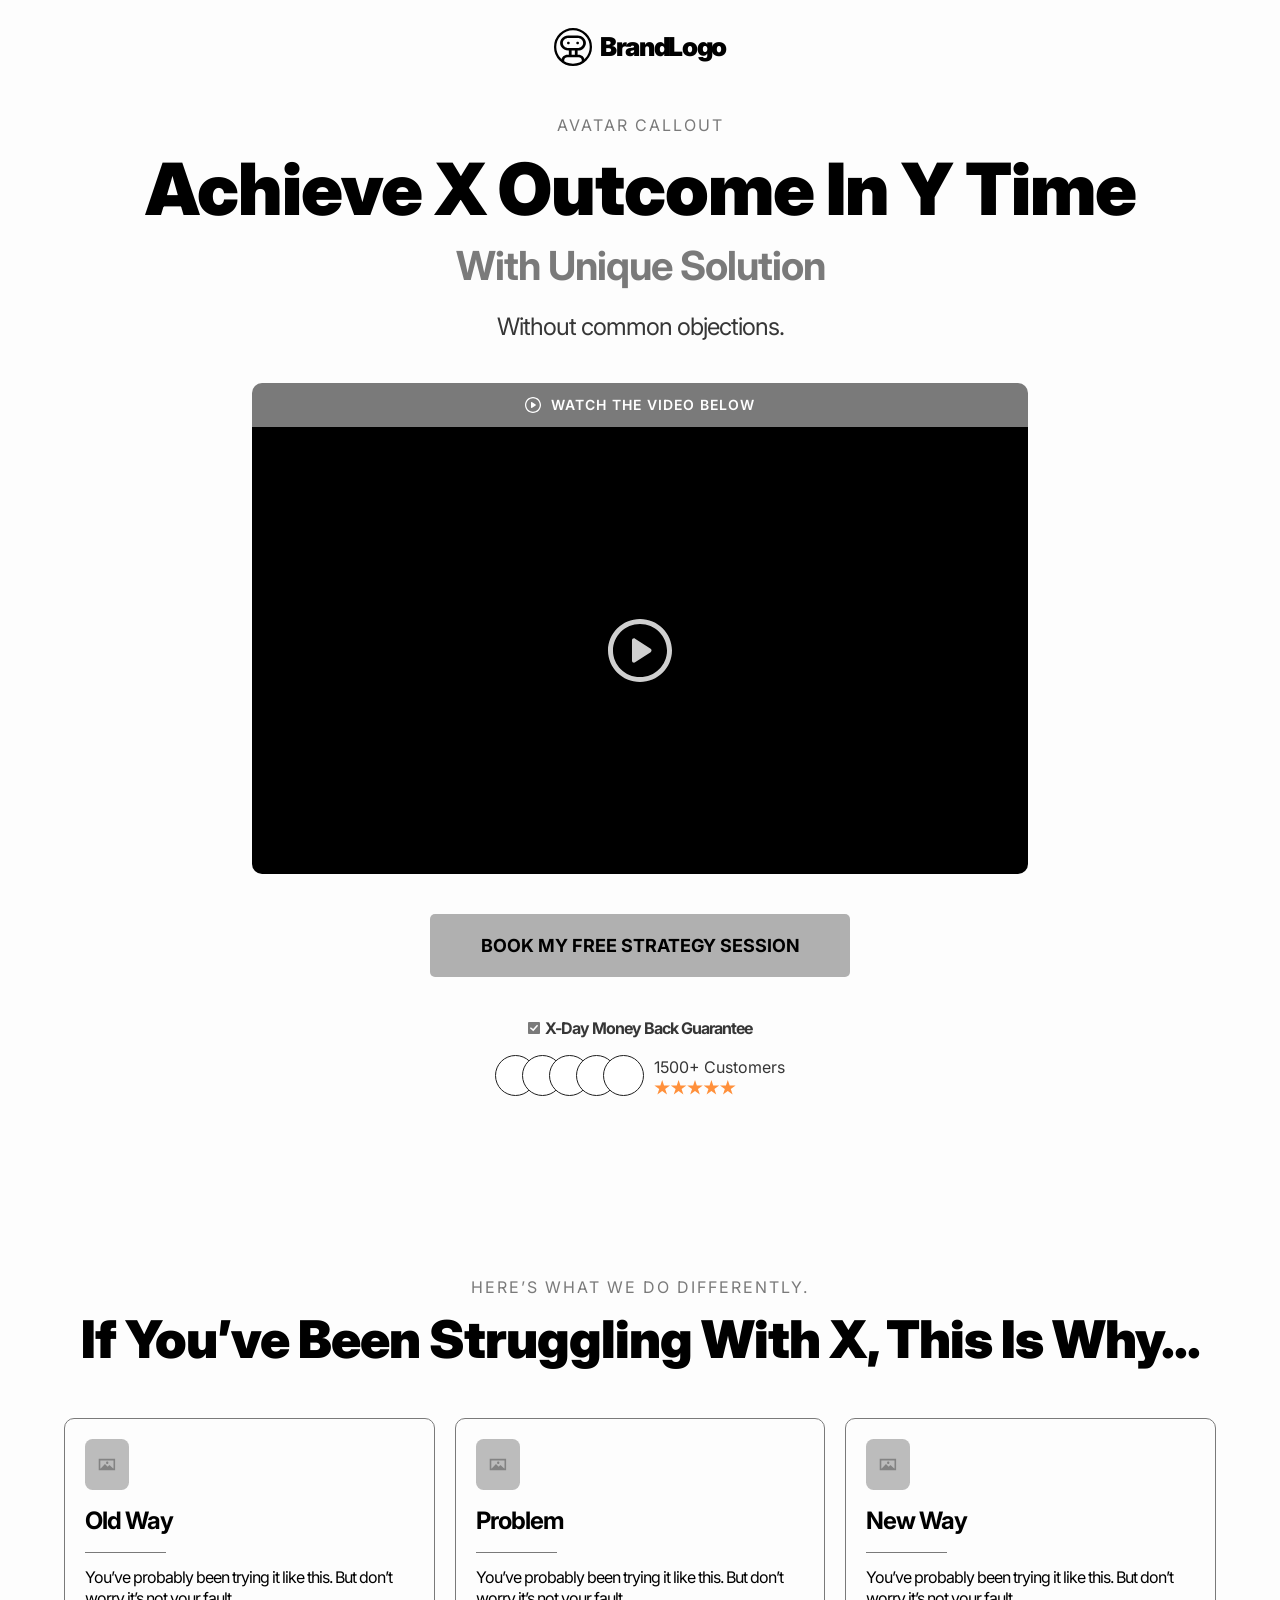
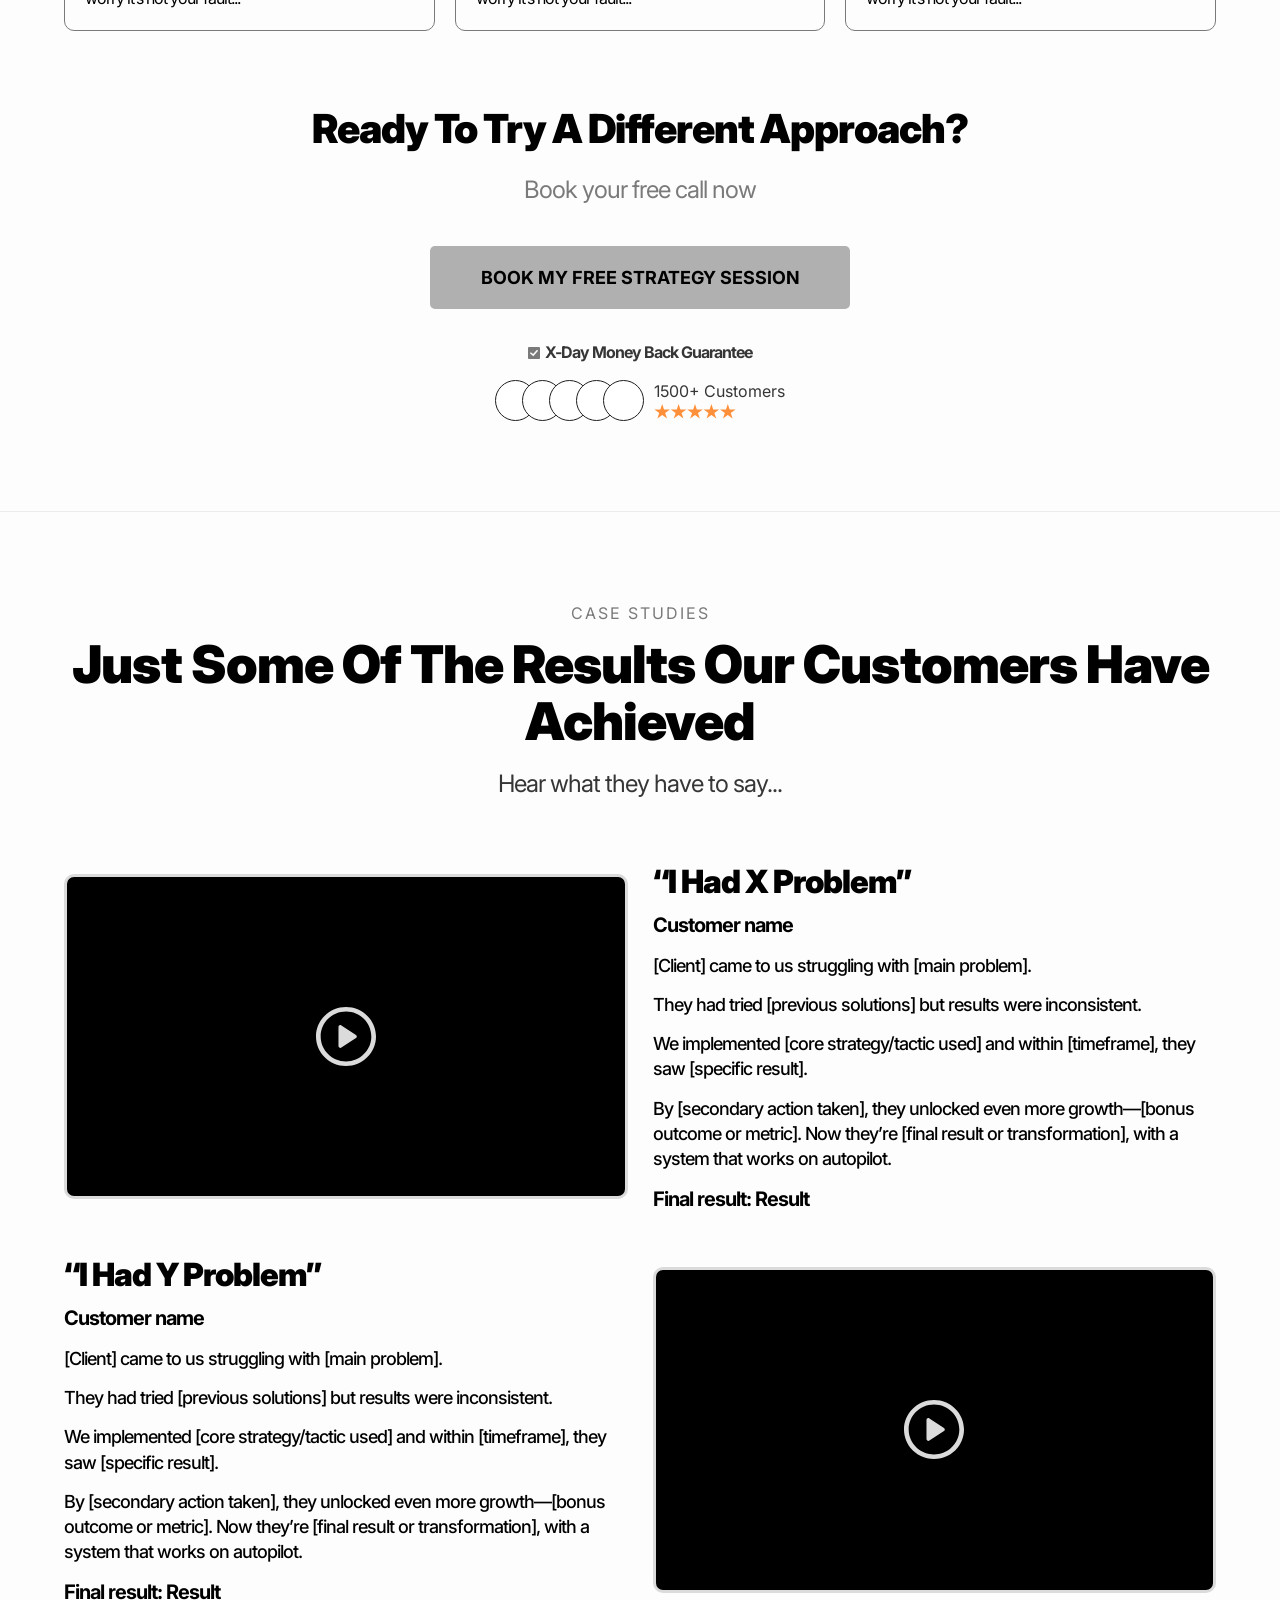
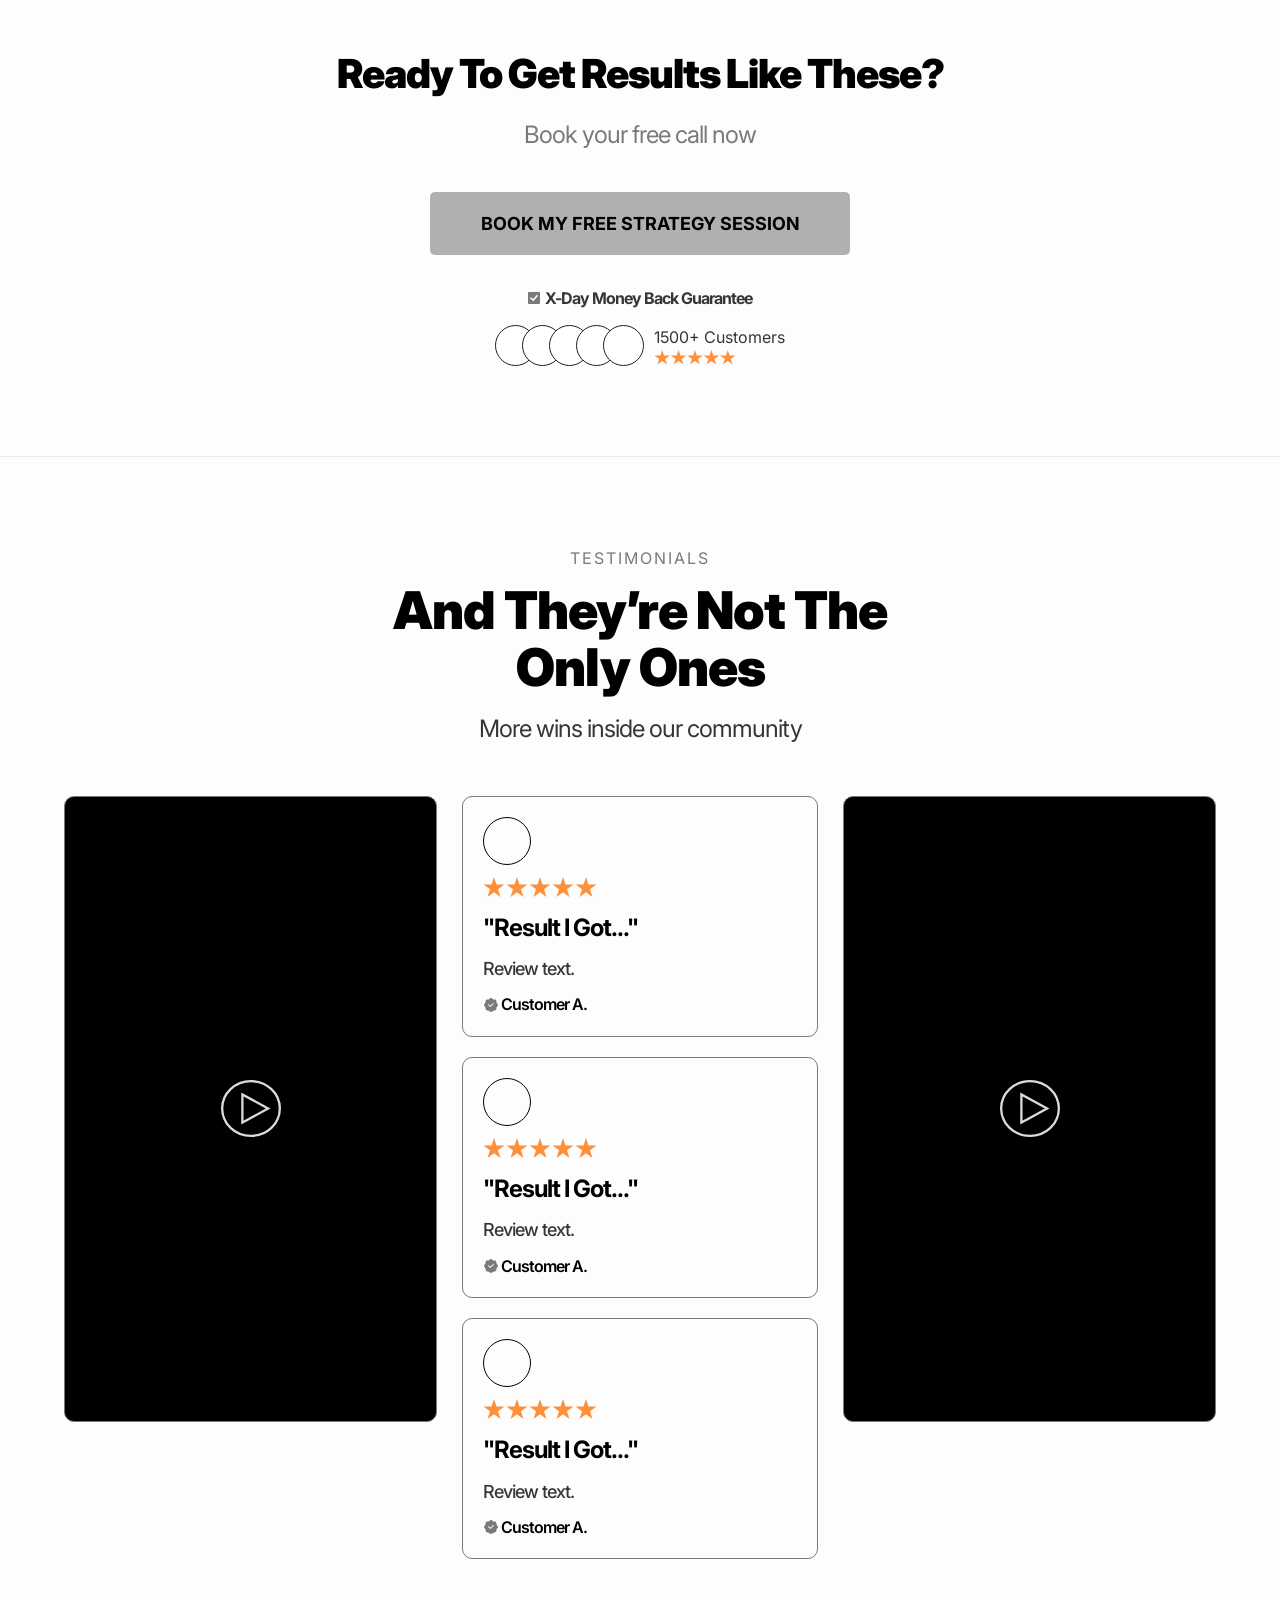
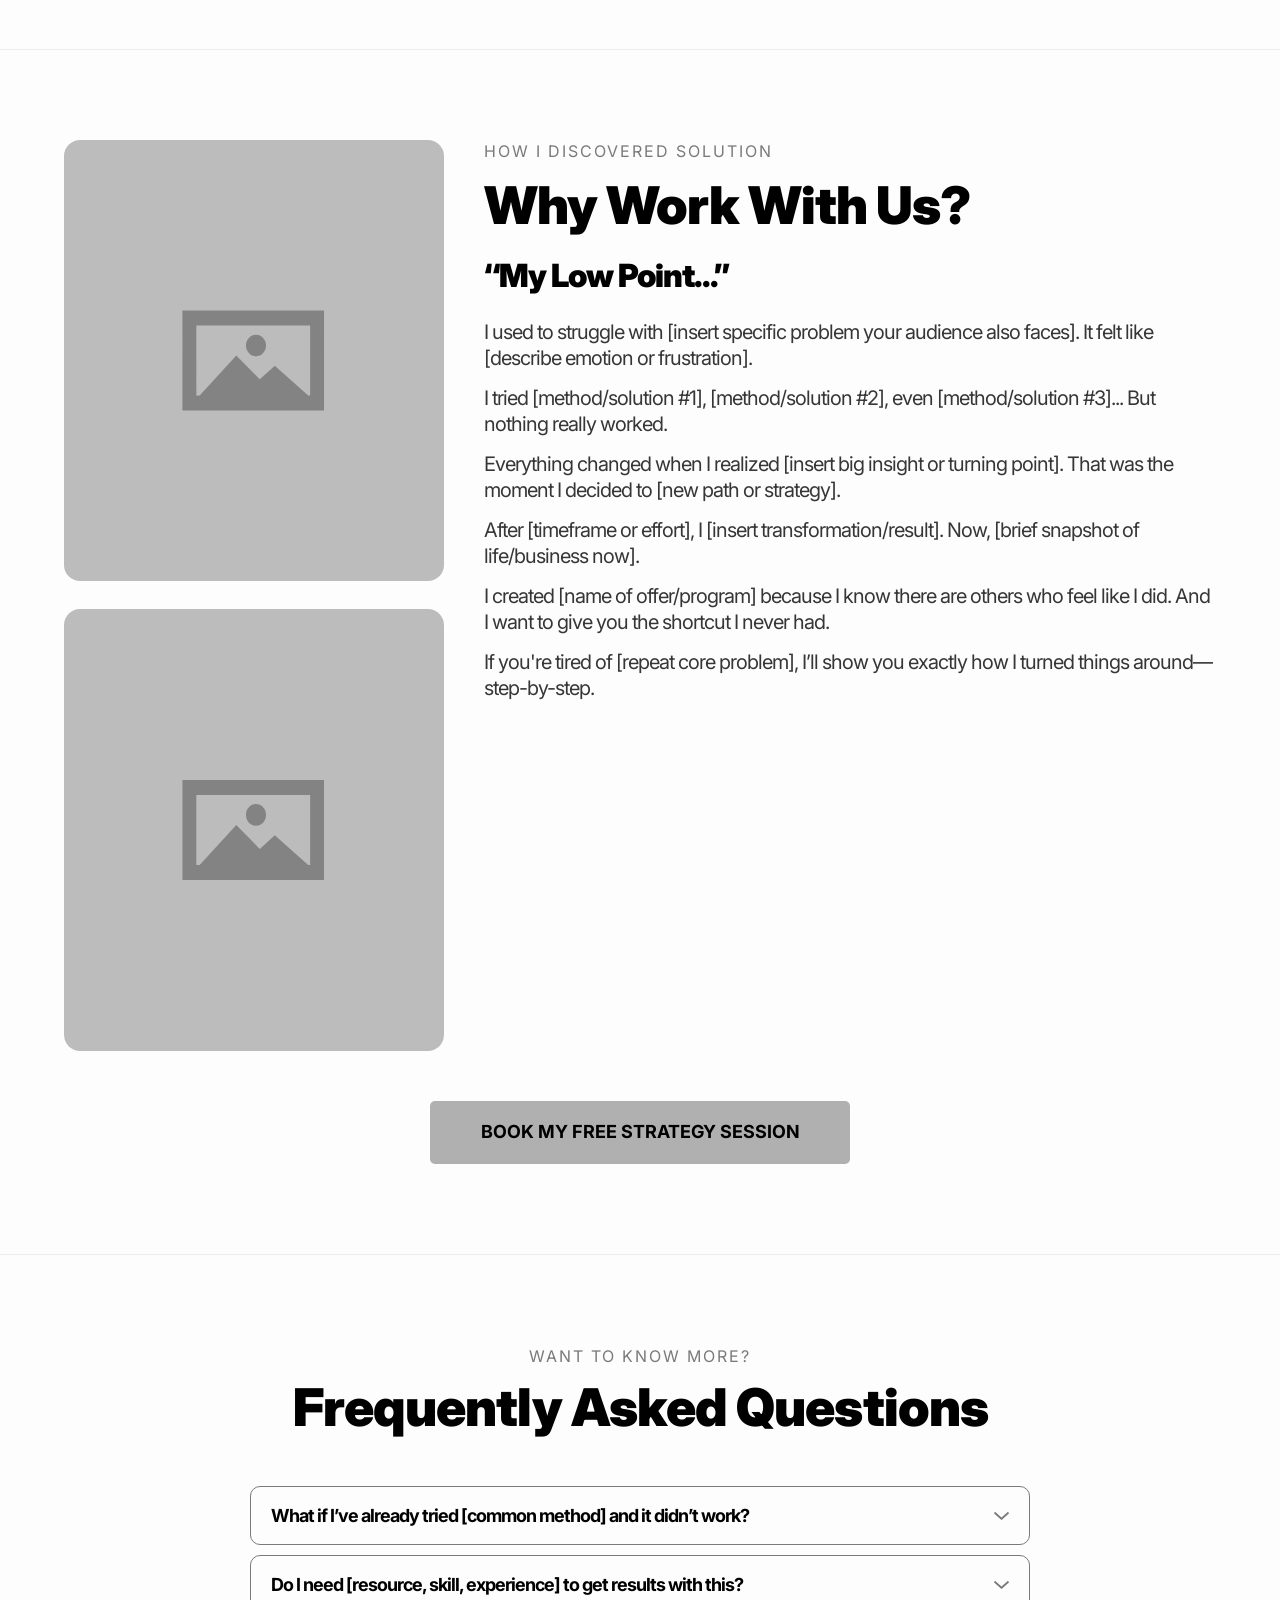
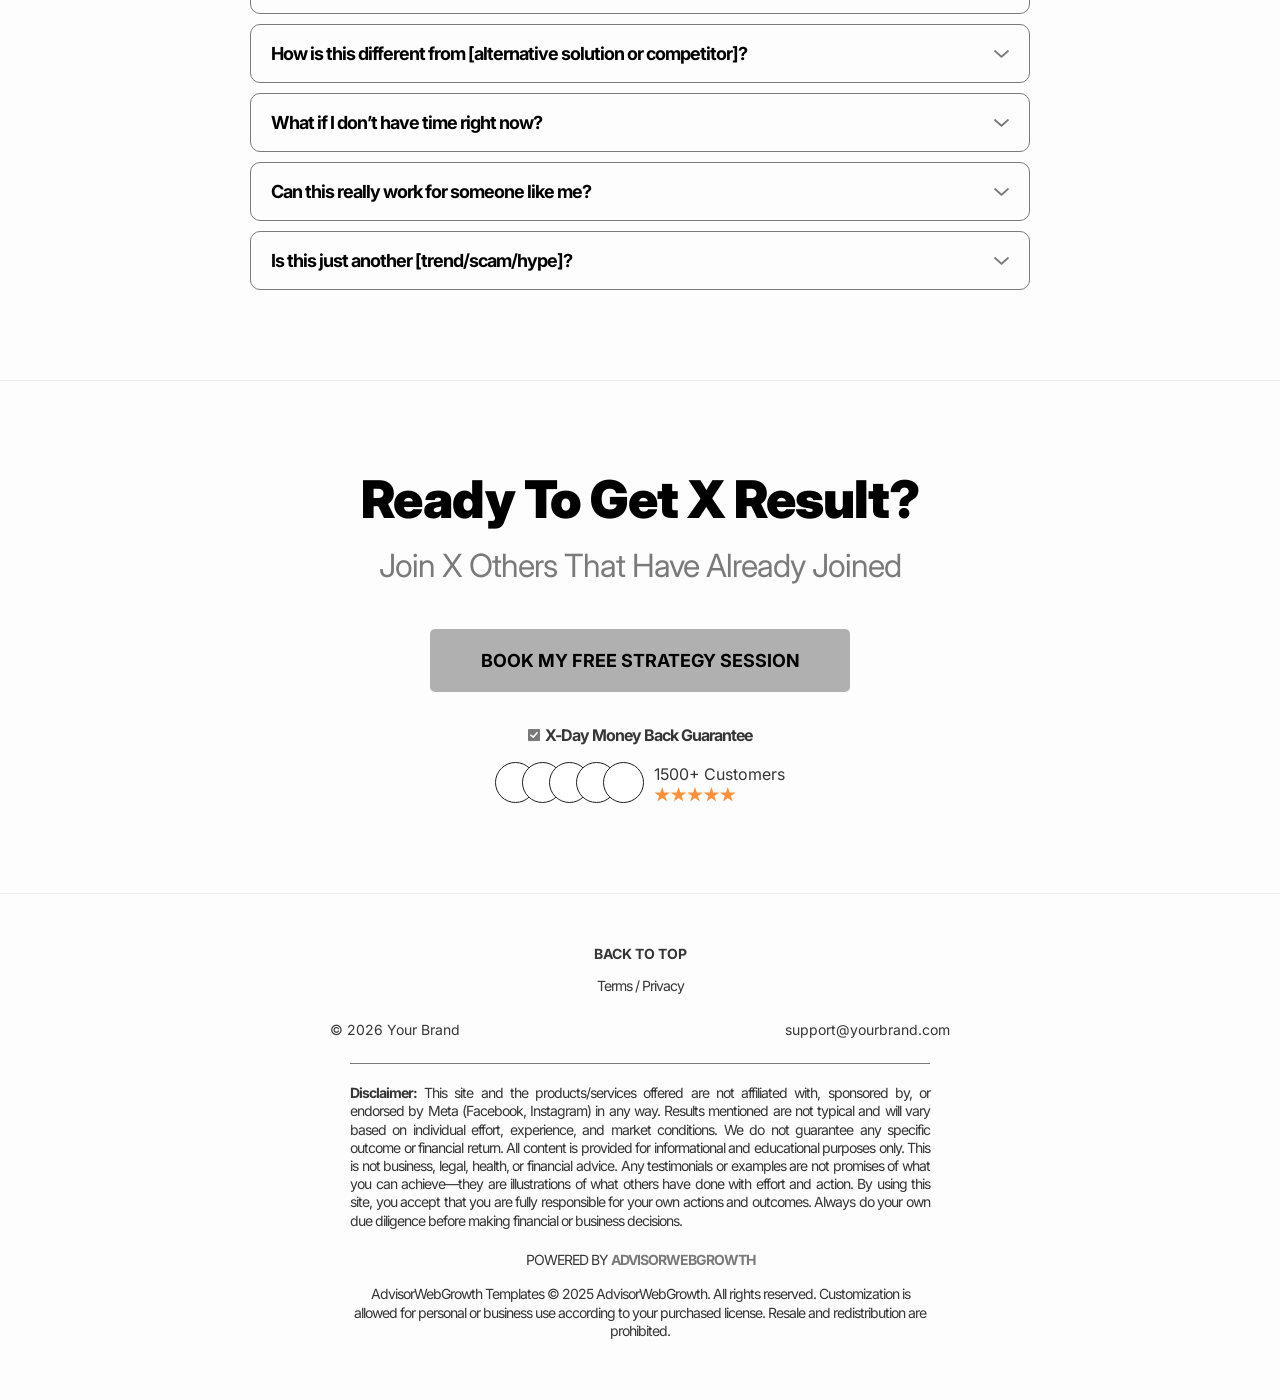
<file: template/index.html>
<!DOCTYPE html>
<html lang="en">
<head>
  <meta charset="UTF-8" />
  <meta name="viewport" content="width=device-width, initial-scale=1.0" />

  <!-- ============ EDIT: page title + meta ============ -->
  <title>Achieve X Outcome In Y Time | Your Brand</title>
  <meta name="description" content="Book your free strategy session." />

  <!-- Inter font -->
  <link rel="preconnect" href="https://fonts.googleapis.com" />
  <link rel="preconnect" href="https://fonts.gstatic.com" crossorigin />
  <link href="https://fonts.googleapis.com/css2?family=Inter:ital,wght@0,400;0,500;0,600;0,700;0,900;1,700&display=swap" rel="stylesheet" />

  <link rel="stylesheet" href="styles.css" />
  <!-- Reusable components (see components.js). Defer so the page markup parses first. -->
  <script src="components.js" defer></script>
</head>
<body id="top">

  <!-- ================= HEADER / BRAND ================= -->
  <header class="site-header">
    <div class="container">
      <a class="brand" href="#top">
        <img src="assets/brand-logo.svg" alt="Brand logo" />
        <span class="brand-name">BrandLogo</span> <!-- EDIT: brand name -->
      </a>
    </div>
  </header>

  <!-- ================= HERO ================= -->
  <section class="hero">
    <div class="container">
      <span class="label">Avatar Callout</span> <!-- EDIT: who this is for -->
      <h1>Achieve X Outcome In Y Time</h1>
      <p class="h1-sub">With unique solution</p>
      <p class="lead">Without common objections.</p>

      <!-- VIDEO: replace this component with your embed, or drop an <iframe> inside it -->
      <c-video type="hero" bar="Watch the video below"></c-video>

      <c-proof></c-proof>
    </div>
  </section>

  <!-- ================= FUTURE PACING ================= -->
  <section class="section">
    <div class="container">
      <div class="center">
        <span class="label">Here’s what we do differently.</span>
        <h2 style="margin-top:12px;">If you’ve been struggling with x, this is why...</h2>
      </div>

      <div class="cards">
        <c-card title="Old Way">You’ve probably been trying it like this. But don’t worry it’s not your fault...</c-card>
        <c-card title="Problem">You’ve probably been trying it like this. But don’t worry it’s not your fault...</c-card>
        <c-card title="New Way">You’ve probably been trying it like this. But don’t worry it’s not your fault...</c-card>
      </div>

      <div class="pacing-outro">
        <h3>Ready to try a different approach?</h3>
        <p class="desc">Book your free call now</p>
        <c-proof></c-proof>
      </div>
    </div>
  </section>

  <!-- ================= CASE STUDIES ================= -->
  <section class="section">
    <div class="container">
      <div class="case-head">
        <span class="label">Case Studies</span>
        <h2>Just some of the results our customers have achieved</h2>
        <p class="lead">Hear what they have to say...</p>
      </div>

      <!-- CASE 1 -->
      <div class="case-row">
        <c-video type="case"></c-video>
        <div class="case-text">
          <h4>“I had x problem”</h4>
          <p class="case-name">Customer name</p>
          <div class="case-body">
            <p>[Client] came to us struggling with [main problem].</p>
            <p>They had tried [previous solutions] but results were inconsistent.</p>
            <p>We implemented [core strategy/tactic used] and within [timeframe], they saw [specific result].</p>
            <p>By [secondary action taken], they unlocked even more growth—[bonus outcome or metric]. Now they’re [final result or transformation], with a system that works on autopilot.</p>
          </div>
          <p class="case-result">Final result: Result</p>
        </div>
      </div>

      <!-- CASE 2 (reversed) -->
      <div class="case-row reverse">
        <c-video type="case"></c-video>
        <div class="case-text">
          <h4>“I had y problem”</h4>
          <p class="case-name">Customer name</p>
          <div class="case-body">
            <p>[Client] came to us struggling with [main problem].</p>
            <p>They had tried [previous solutions] but results were inconsistent.</p>
            <p>We implemented [core strategy/tactic used] and within [timeframe], they saw [specific result].</p>
            <p>By [secondary action taken], they unlocked even more growth—[bonus outcome or metric]. Now they’re [final result or transformation], with a system that works on autopilot.</p>
          </div>
          <p class="case-result">Final result: Result</p>
        </div>
      </div>

      <div class="case-outro">
        <h3>Ready to get results like these?</h3>
        <p class="desc">Book your free call now</p>
        <c-proof></c-proof>
      </div>
    </div>
  </section>

  <!-- ================= TESTIMONIALS ================= -->
  <section class="section">
    <div class="container">
      <div class="tst-head">
        <span class="label">Testimonials</span>
        <h2>And they’re not the only ones</h2>
        <p class="lead">More wins inside our community</p>
      </div>

      <div class="tst-grid">
        <c-video type="vertical"></c-video>

        <div class="tst-cards">
          <c-testimonial quote='"Result I got..."' name="Customer A.">Review text.</c-testimonial>
          <c-testimonial quote='"Result I got..."' name="Customer A.">Review text.</c-testimonial>
          <c-testimonial quote='"Result I got..."' name="Customer A.">Review text.</c-testimonial>
        </div>

        <c-video type="vertical"></c-video>
      </div>
    </div>
  </section>

  <!-- ================= AUTHORITY & TRUST ================= -->
  <section class="section authority">
    <div class="container">
      <div class="authority-grid">
        <div class="authority-images">
          <img src="assets/authority-img.svg" alt="" />
          <img src="assets/authority-img.svg" alt="" />
        </div>
        <div class="authority-text">
          <span class="label">How I Discovered Solution</span>
          <h2>Why work with us?</h2>
          <h4>“My low point...”</h4>
          <div class="story">
            <p>I used to struggle with [insert specific problem your audience also faces]. It felt like [describe emotion or frustration].</p>
            <p>I tried [method/solution #1], [method/solution #2], even [method/solution #3]... But nothing really worked.</p>
            <p>Everything changed when I realized [insert big insight or turning point]. That was the moment I decided to [new path or strategy].</p>
            <p>After [timeframe or effort], I [insert transformation/result]. Now, [brief snapshot of life/business now].</p>
            <p>I created [name of offer/program] because I know there are others who feel like I did. And I want to give you the shortcut I never had.</p>
            <p>If you're tired of [repeat core problem], I’ll show you exactly how I turned things around—step-by-step.</p>
          </div>
        </div>
      </div>
      <c-cta href="#book">Book my free strategy session</c-cta>
    </div>
  </section>

  <!-- ================= FAQ ================= -->
  <section class="section">
    <div class="container">
      <div class="faq-head">
        <span class="label">Want to know more?</span>
        <h2>Frequently asked questions</h2>
      </div>
      <div class="faq-list">
        <c-faq q="What if I’ve already tried [common method] and it didn’t work?">EDIT: Your answer here.</c-faq>
        <c-faq q="Do I need [resource, skill, experience] to get results with this?">EDIT: Your answer here.</c-faq>
        <c-faq q="How is this different from [alternative solution or competitor]?">EDIT: Your answer here.</c-faq>
        <c-faq q="What if I don’t have time right now?">EDIT: Your answer here.</c-faq>
        <c-faq q="Can this really work for someone like me?">EDIT: Your answer here.</c-faq>
        <c-faq q="Is this just another [trend/scam/hype]?">EDIT: Your answer here.</c-faq>
      </div>
    </div>
  </section>

  <!-- ================= FINAL CTA ================= -->
  <section class="section final-cta" id="book">
    <div class="container">
      <h2>Ready to get x result?</h2>
      <p class="desc">Join x others that have already joined</p>
      <c-proof></c-proof>
    </div>
  </section>

  <!-- ================= FOOTER ================= -->
  <footer class="footer">
    <div class="container">
      <a class="back-to-top" href="#top">BACK TO TOP</a>
      <p class="legal-links"><a href="#">Terms</a> / <a href="#">Privacy</a></p>
      <div class="footer-row">
        <span>&copy; <span id="year"></span> Your Brand</span>
        <span>support@yourbrand.com</span>
      </div>
      <img class="divider" src="assets/footer-line.svg" alt="" />
      <p class="disclaimer">
        <strong>Disclaimer:</strong> This site and the products/services offered are not affiliated with, sponsored by, or endorsed by Meta (Facebook, Instagram) in any way. Results mentioned are not typical and will vary based on individual effort, experience, and market conditions. We do not guarantee any specific outcome or financial return. All content is provided for informational and educational purposes only. This is not business, legal, health, or financial advice. Any testimonials or examples are not promises of what you can achieve—they are illustrations of what others have done with effort and action. By using this site, you accept that you are fully responsible for your own actions and outcomes. Always do your own due diligence before making financial or business decisions.
      </p>
      <p class="powered">POWERED BY <a href="https://advisorwebgrowth.com" target="_blank" rel="noopener">ADVISORWEBGROWTH</a></p>
      <p class="copyright">AdvisorWebGrowth Templates © 2025 AdvisorWebGrowth. All rights reserved. Customization is allowed for personal or business use according to your purchased license. Resale and redistribution are prohibited.</p>
    </div>
  </footer>
</body>
</html>
</file>
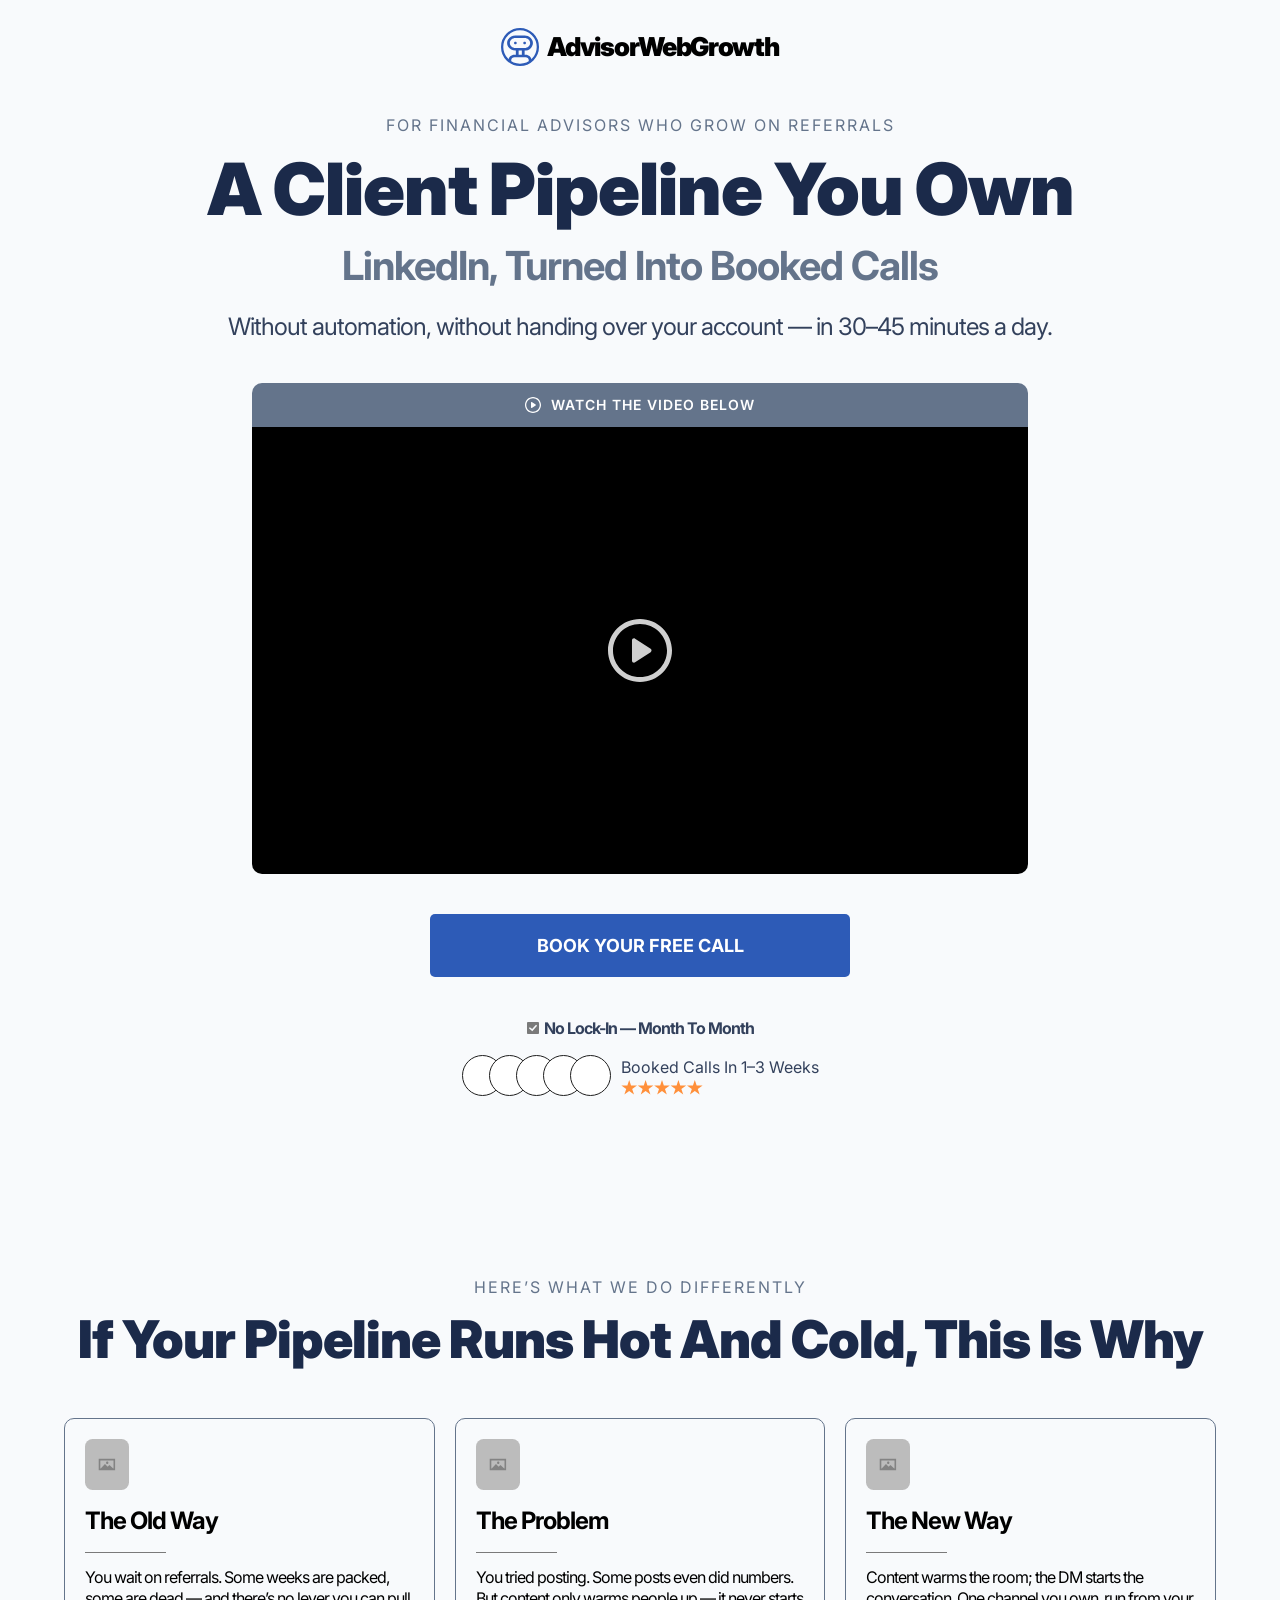
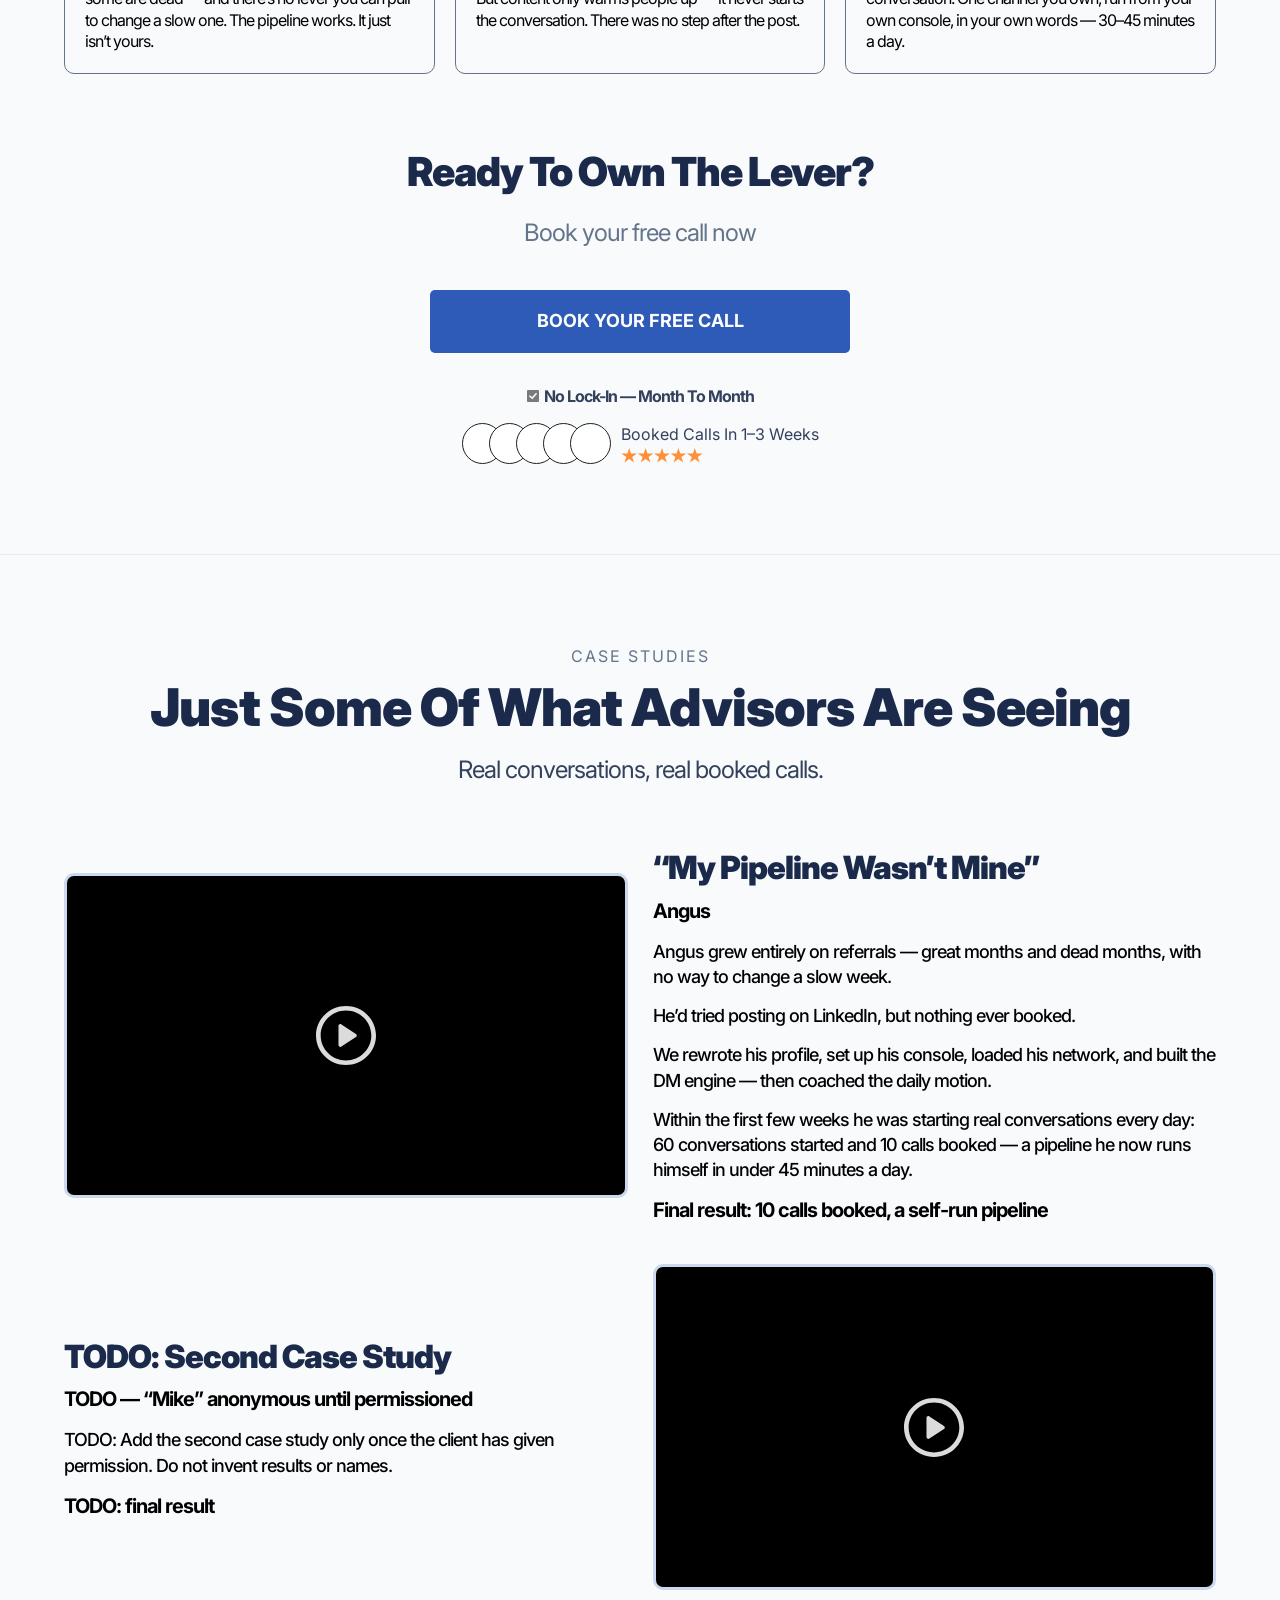
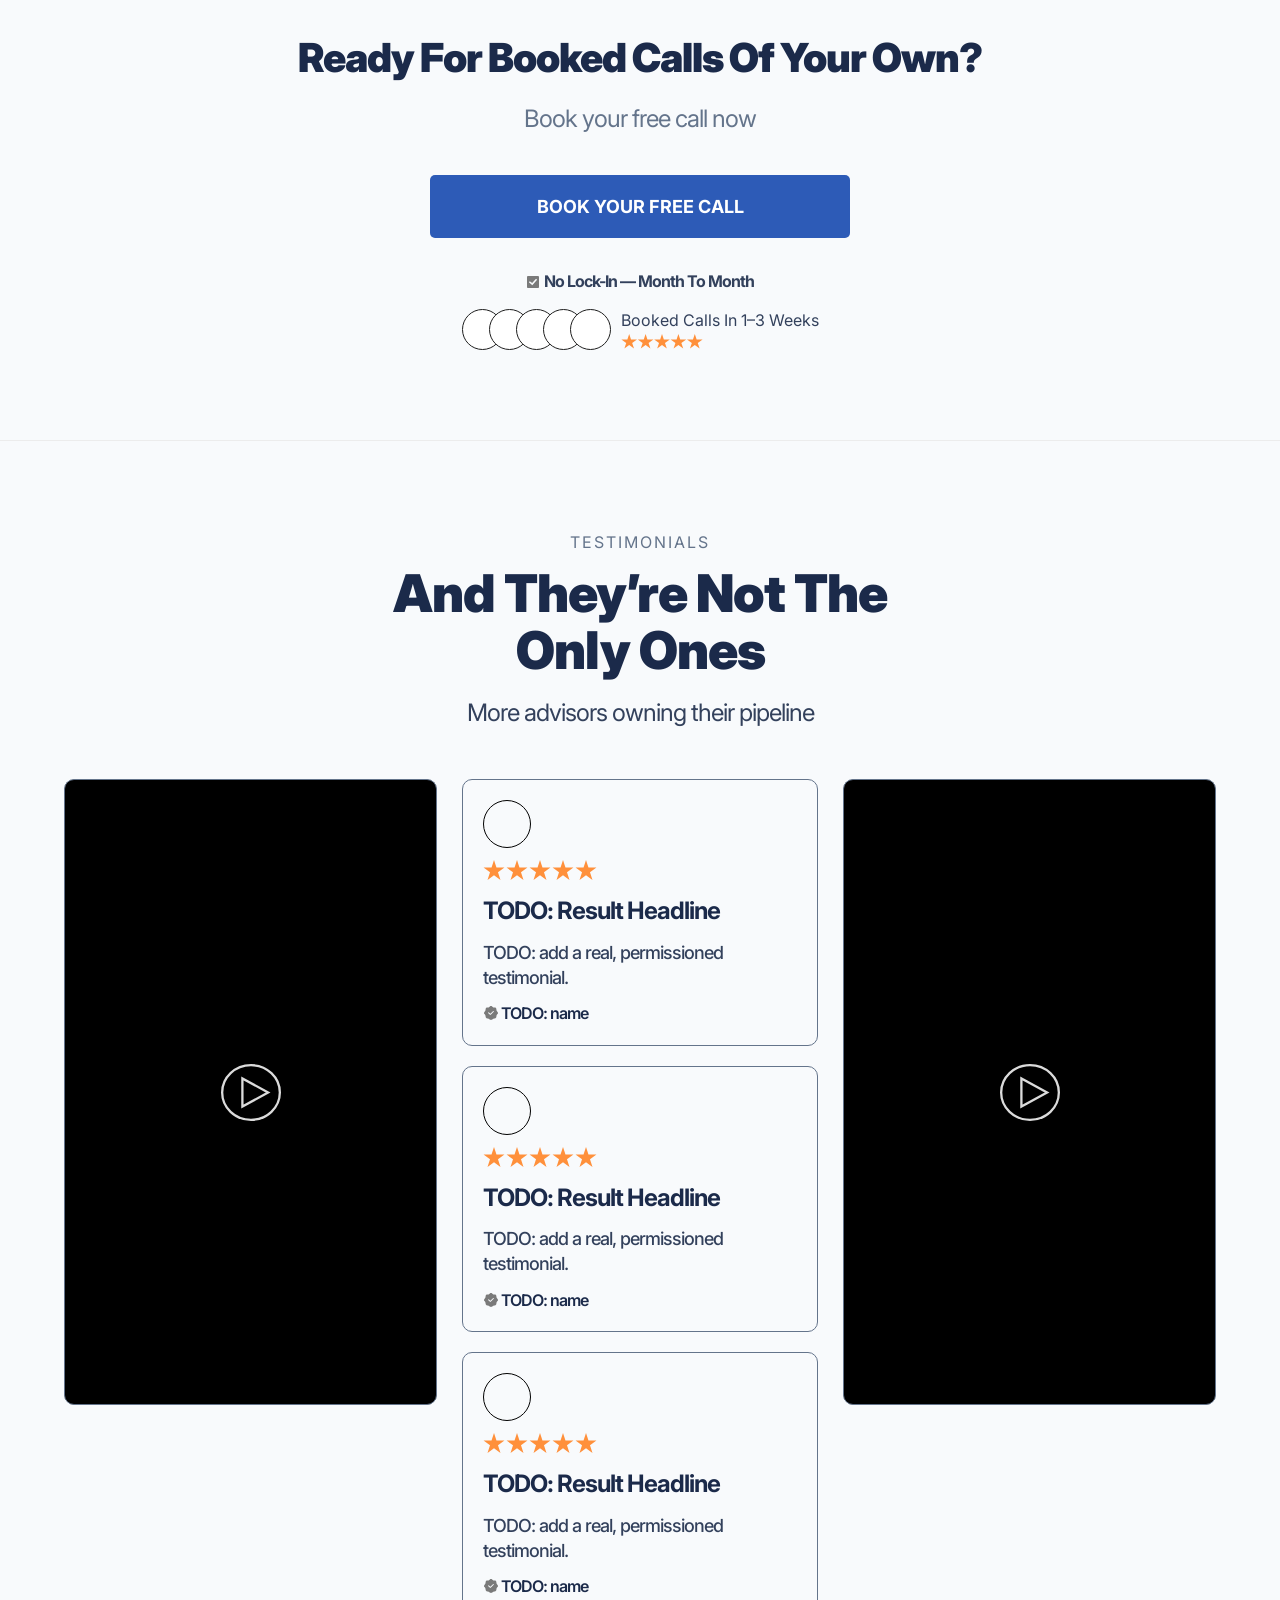
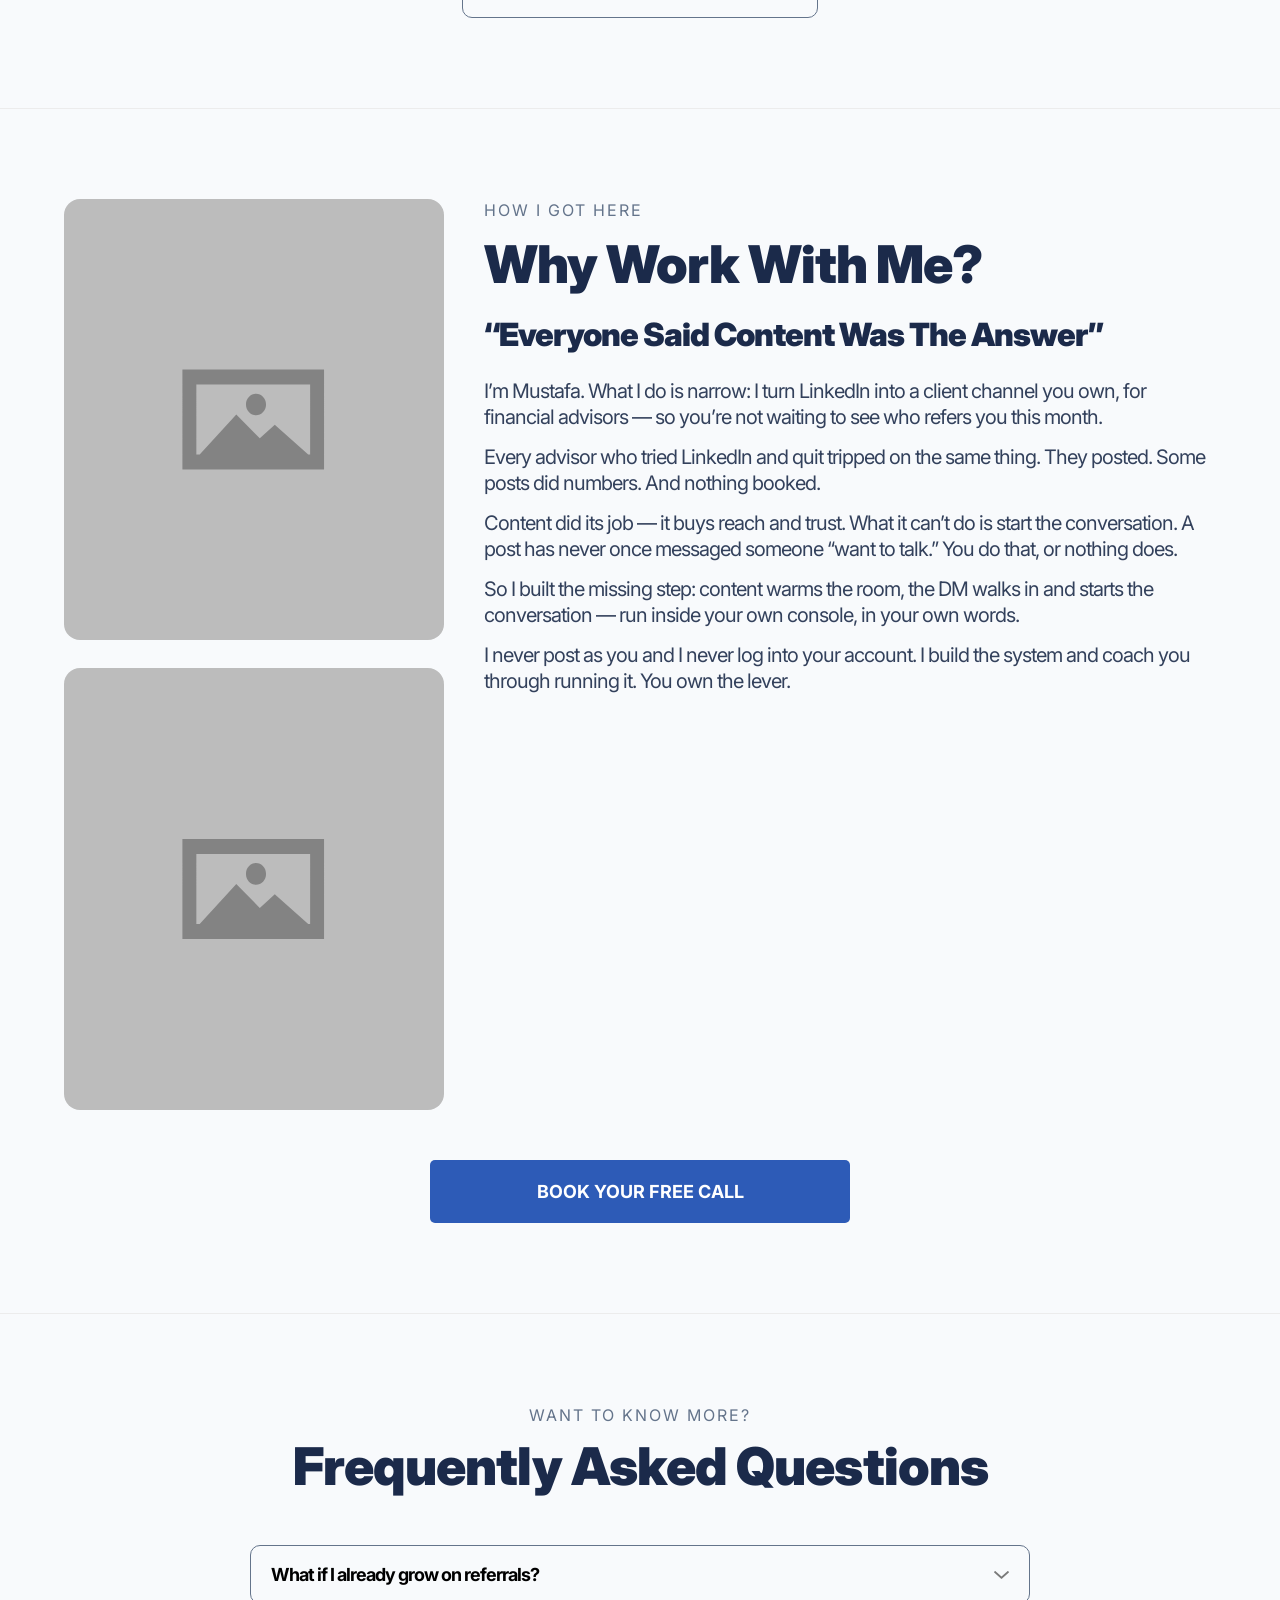
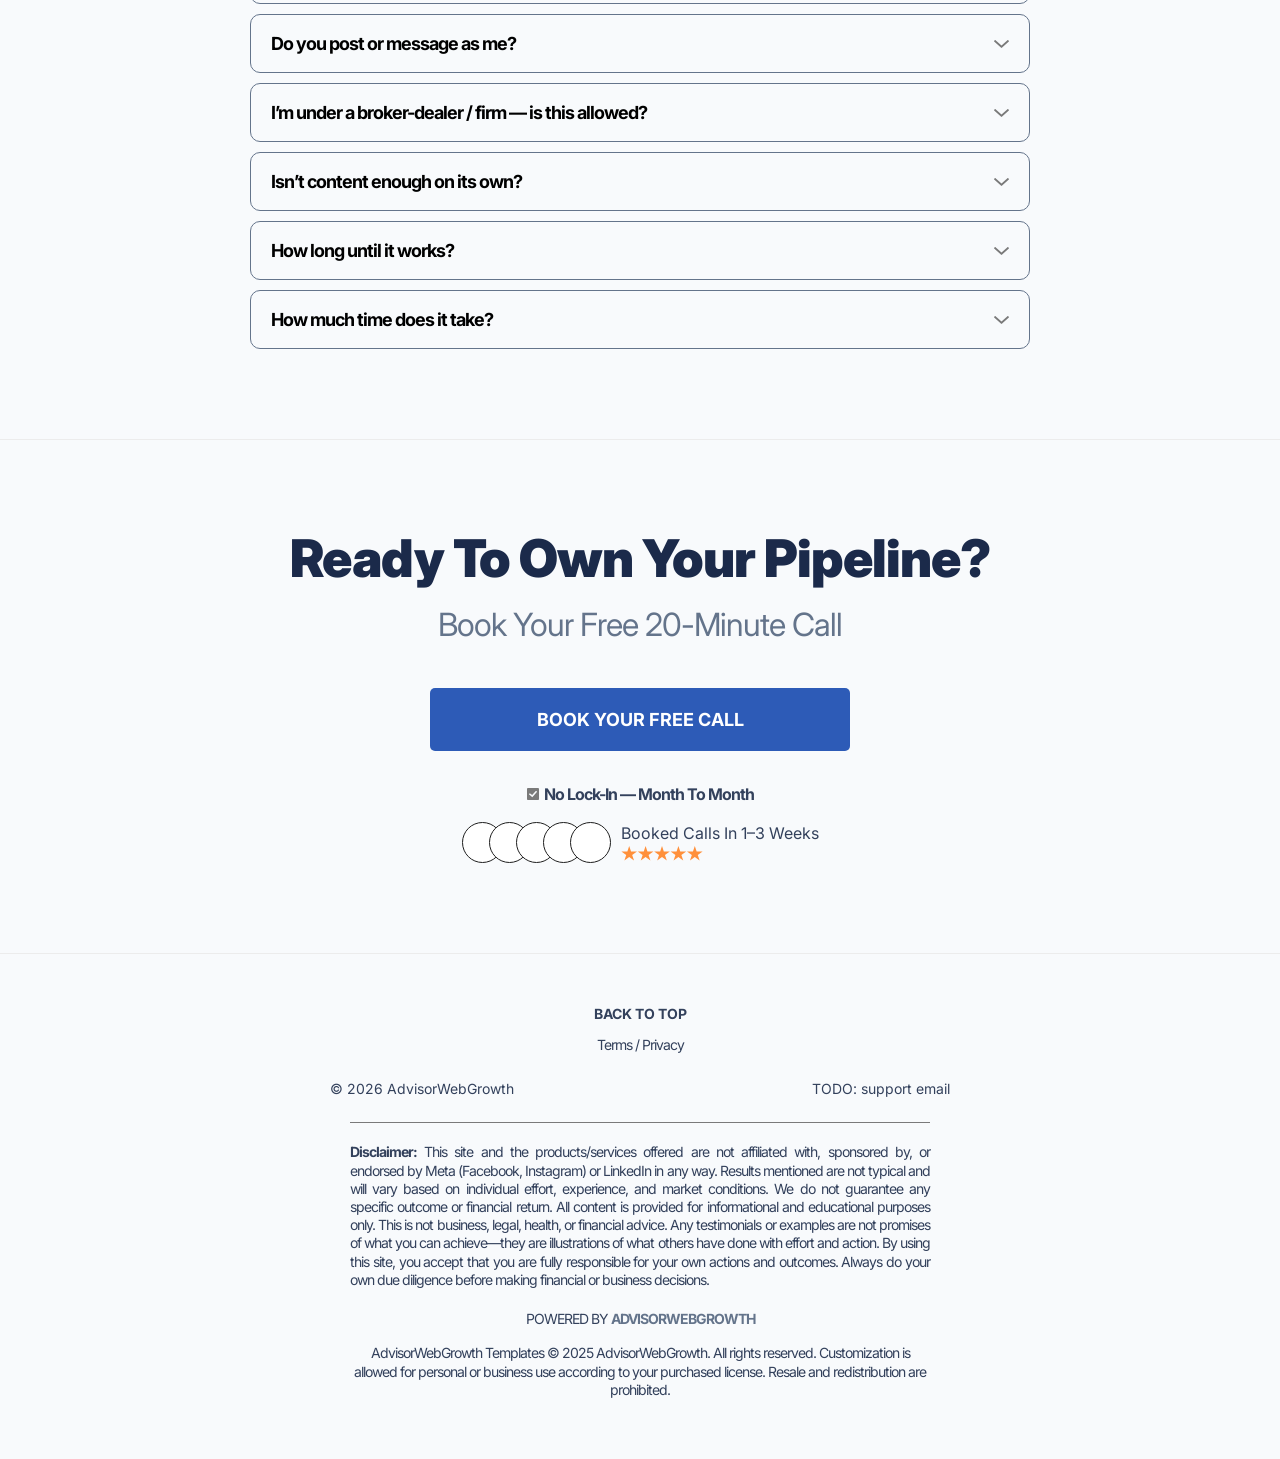
<file: clients/advisorwebgrowth/index.html>
<!DOCTYPE html>
<html lang="en">
<head>
  <meta charset="UTF-8" />
  <meta name="viewport" content="width=device-width, initial-scale=1.0" />

  <title>A Client Pipeline You Own | AdvisorWebGrowth</title>
  <meta name="description" content="For financial advisors: turn LinkedIn into a client channel you own — booked calls in as little as 1–3 weeks, in your own words, 30–45 minutes a day." />

  <!-- Inter font -->
  <link rel="preconnect" href="https://fonts.googleapis.com" />
  <link rel="preconnect" href="https://fonts.gstatic.com" crossorigin />
  <link href="https://fonts.googleapis.com/css2?family=Inter:ital,wght@0,400;0,500;0,600;0,700;0,900;1,700&display=swap" rel="stylesheet" />

  <link rel="stylesheet" href="styles.css" />
  <script src="components.js" defer></script>
</head>
<body id="top">

  <!-- ================= HEADER / BRAND ================= -->
  <header class="site-header">
    <div class="container">
      <a class="brand" href="#top">
        <img src="assets/brand-logo.svg" alt="AdvisorWebGrowth logo" /> <!-- TODO: real AdvisorWebGrowth logo -->
        <span class="brand-name">AdvisorWebGrowth</span>
      </a>
    </div>
  </header>

  <!-- ================= HERO ================= -->
  <section class="hero">
    <div class="container">
      <span class="label">For Financial Advisors Who Grow On Referrals</span>
      <h1>A Client Pipeline You Own</h1>
      <p class="h1-sub">LinkedIn, turned into booked calls</p>
      <p class="lead">Without automation, without handing over your account — in 30–45 minutes a day.</p>

      <!-- VIDEO: replace with your VSL embed -->
      <c-video type="hero" bar="Watch the video below"></c-video> <!-- TODO: add hero VSL embed -->

      <c-proof cta="Book Your Free Call" href="https://cal.com/linkedin-for-advicers/30min" guarantee="No lock-in — month to month" count="Booked calls in 1–3 weeks"></c-proof>
    </div>
  </section>

  <!-- ================= FUTURE PACING ================= -->
  <section class="section">
    <div class="container">
      <div class="center">
        <span class="label">Here’s what we do differently</span>
        <h2 style="margin-top:12px;">If your pipeline runs hot and cold, this is why</h2>
      </div>

      <div class="cards">
        <c-card title="The Old Way">You wait on referrals. Some weeks are packed, some are dead — and there’s no lever you can pull to change a slow one. The pipeline works. It just isn’t yours.</c-card>
        <c-card title="The Problem">You tried posting. Some posts even did numbers. But content only warms people up — it never starts the conversation. There was no step after the post.</c-card>
        <c-card title="The New Way">Content warms the room; the DM starts the conversation. One channel you own, run from your own console, in your own words — 30–45 minutes a day.</c-card>
      </div>

      <div class="pacing-outro">
        <h3>Ready to own the lever?</h3>
        <p class="desc">Book your free call now</p>
        <c-proof cta="Book Your Free Call" href="https://cal.com/linkedin-for-advicers/30min" guarantee="No lock-in — month to month" count="Booked calls in 1–3 weeks"></c-proof>
      </div>
    </div>
  </section>

  <!-- ================= CASE STUDIES ================= -->
  <section class="section">
    <div class="container">
      <div class="case-head">
        <span class="label">Case Studies</span>
        <h2>Just some of what advisors are seeing</h2>
        <p class="lead">Real conversations, real booked calls.</p>
      </div>

      <!-- CASE 1 — Angus (compliant, activity-based framing per offer doc) -->
      <div class="case-row">
        <c-video type="case"></c-video> <!-- TODO: Angus case-study video embed -->
        <div class="case-text">
          <h4>“My pipeline wasn’t mine”</h4>
          <p class="case-name">Angus</p>
          <div class="case-body">
            <p>Angus grew entirely on referrals — great months and dead months, with no way to change a slow week.</p>
            <p>He’d tried posting on LinkedIn, but nothing ever booked.</p>
            <p>We rewrote his profile, set up his console, loaded his network, and built the DM engine — then coached the daily motion.</p>
            <p>Within the first few weeks he was starting real conversations every day: 60 conversations started and 10 calls booked — a pipeline he now runs himself in under 45 minutes a day.</p>
          </div>
          <p class="case-result">Final result: 10 calls booked, a self-run pipeline</p>
        </div>
      </div>

      <!-- CASE 2 — TODO: Mike is anonymous until permissioned. Do NOT publish without approval. -->
      <div class="case-row reverse">
        <c-video type="case"></c-video>
        <div class="case-text">
          <h4>TODO: second case study</h4>
          <p class="case-name">TODO — “Mike” anonymous until permissioned</p>
          <div class="case-body">
            <p>TODO: Add the second case study only once the client has given permission. Do not invent results or names.</p>
          </div>
          <p class="case-result">TODO: final result</p>
        </div>
      </div>

      <div class="case-outro">
        <h3>Ready for booked calls of your own?</h3>
        <p class="desc">Book your free call now</p>
        <c-proof cta="Book Your Free Call" href="https://cal.com/linkedin-for-advicers/30min" guarantee="No lock-in — month to month" count="Booked calls in 1–3 weeks"></c-proof>
      </div>
    </div>
  </section>

  <!-- ================= TESTIMONIALS ================= -->
  <!-- TODO: needs 3 real, permissioned testimonials (quote + name + review). Not fabricated. -->
  <section class="section">
    <div class="container">
      <div class="tst-head">
        <span class="label">Testimonials</span>
        <h2>And they’re not the only ones</h2>
        <p class="lead">More advisors owning their pipeline</p>
      </div>

      <div class="tst-grid">
        <c-video type="vertical"></c-video> <!-- TODO: testimonial video -->

        <div class="tst-cards">
          <c-testimonial quote="TODO: result headline" name="TODO: name">TODO: add a real, permissioned testimonial.</c-testimonial>
          <c-testimonial quote="TODO: result headline" name="TODO: name">TODO: add a real, permissioned testimonial.</c-testimonial>
          <c-testimonial quote="TODO: result headline" name="TODO: name">TODO: add a real, permissioned testimonial.</c-testimonial>
        </div>

        <c-video type="vertical"></c-video> <!-- TODO: testimonial video -->
      </div>
    </div>
  </section>

  <!-- ================= AUTHORITY & TRUST ================= -->
  <section class="section authority">
    <div class="container">
      <div class="authority-grid">
        <div class="authority-images">
          <img src="assets/authority-img.svg" alt="" /> <!-- TODO: real photo -->
          <img src="assets/authority-img.svg" alt="" /> <!-- TODO: real photo -->
        </div>
        <div class="authority-text">
          <span class="label">How I Got Here</span>
          <h2>Why work with me?</h2>
          <h4>“Everyone said content was the answer”</h4>
          <div class="story">
            <p>I’m Mustafa. What I do is narrow: I turn LinkedIn into a client channel you own, for financial advisors — so you’re not waiting to see who refers you this month.</p>
            <p>Every advisor who tried LinkedIn and quit tripped on the same thing. They posted. Some posts did numbers. And nothing booked.</p>
            <p>Content did its job — it buys reach and trust. What it can’t do is start the conversation. A post has never once messaged someone “want to talk.” You do that, or nothing does.</p>
            <p>So I built the missing step: content warms the room, the DM walks in and starts the conversation — run inside your own console, in your own words.</p>
            <p>I never post as you and I never log into your account. I build the system and coach you through running it. You own the lever.</p>
          </div>
        </div>
      </div>
      <c-cta href="https://cal.com/linkedin-for-advicers/30min">Book Your Free Call</c-cta>
    </div>
  </section>

  <!-- ================= FAQ ================= -->
  <section class="section">
    <div class="container">
      <div class="faq-head">
        <span class="label">Want to know more?</span>
        <h2>Frequently asked questions</h2>
      </div>
      <div class="faq-list">
        <c-faq q="What if I already grow on referrals?">Referrals are the best clients you’ll ever get — keep them. This just gives you a lever you can pull yourself in a dead week, instead of waiting on someone else to decide.</c-faq>
        <c-faq q="Do you post or message as me?">Never. You send every message yourself, in your own words. I never get account access and your password never leaves your hands.</c-faq>
        <c-faq q="I’m under a broker-dealer / firm — is this allowed?">Yes. Nothing is automated or ghostwritten, looking at a profile never pings anyone, and it paces itself so your account stays safe. The DM Engine is built for exactly this.</c-faq>
        <c-faq q="Isn’t content enough on its own?">No. Content warms the room but never starts the conversation. The DM is the close engine — run the two together and it hits different.</c-faq>
        <c-faq q="How long until it works?">The advisors I work with start seeing real conversations and booked calls between week one and week three. That’s why there’s no lock-in.</c-faq>
        <c-faq q="How much time does it take?">Around 30–45 minutes a day, all inside your own console. You open your list, have the real conversations, and close it.</c-faq>
      </div>
    </div>
  </section>

  <!-- ================= FINAL CTA ================= -->
  <section class="section final-cta" id="book">
    <div class="container">
      <h2>Ready to own your pipeline?</h2>
      <p class="desc">Book your free 20-minute call</p>
      <c-proof cta="Book Your Free Call" href="https://cal.com/linkedin-for-advicers/30min" guarantee="No lock-in — month to month" count="Booked calls in 1–3 weeks"></c-proof>
    </div>
  </section>

  <!-- ================= FOOTER ================= -->
  <footer class="footer">
    <div class="container">
      <a class="back-to-top" href="#top">BACK TO TOP</a>
      <p class="legal-links"><a href="#">Terms</a> / <a href="#">Privacy</a></p>
      <div class="footer-row">
        <span>&copy; <span id="year"></span> AdvisorWebGrowth</span>
        <span>TODO: support email</span>
      </div>
      <img class="divider" src="assets/footer-line.svg" alt="" />
      <p class="disclaimer">
        <strong>Disclaimer:</strong> This site and the products/services offered are not affiliated with, sponsored by, or endorsed by Meta (Facebook, Instagram) or LinkedIn in any way. Results mentioned are not typical and will vary based on individual effort, experience, and market conditions. We do not guarantee any specific outcome or financial return. All content is provided for informational and educational purposes only. This is not business, legal, health, or financial advice. Any testimonials or examples are not promises of what you can achieve—they are illustrations of what others have done with effort and action. By using this site, you accept that you are fully responsible for your own actions and outcomes. Always do your own due diligence before making financial or business decisions.
      </p>
      <p class="powered">POWERED BY <a href="https://advisorwebgrowth.com" target="_blank" rel="noopener">ADVISORWEBGROWTH</a></p>
      <p class="copyright">AdvisorWebGrowth Templates © 2025 AdvisorWebGrowth. All rights reserved. Customization is allowed for personal or business use according to your purchased license. Resale and redistribution are prohibited.</p>
    </div>
  </footer>
</body>
</html>
</file>
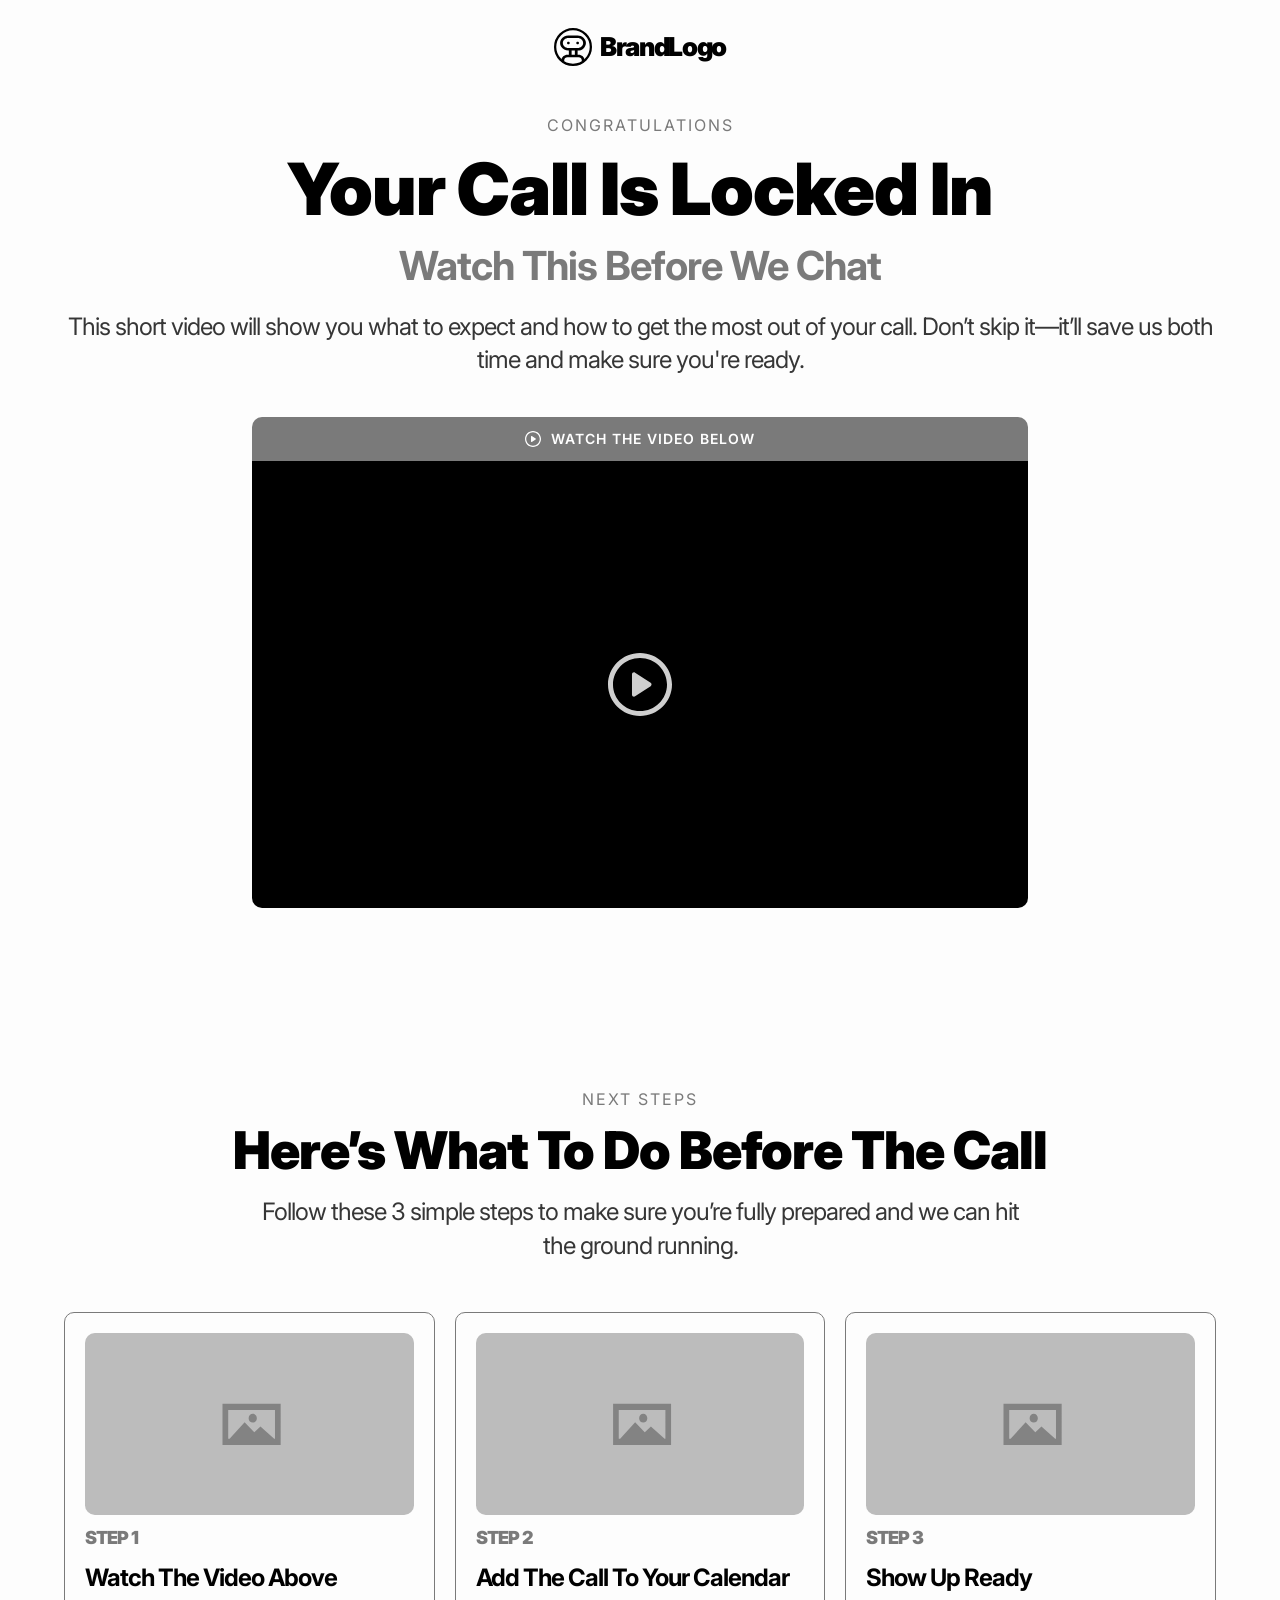
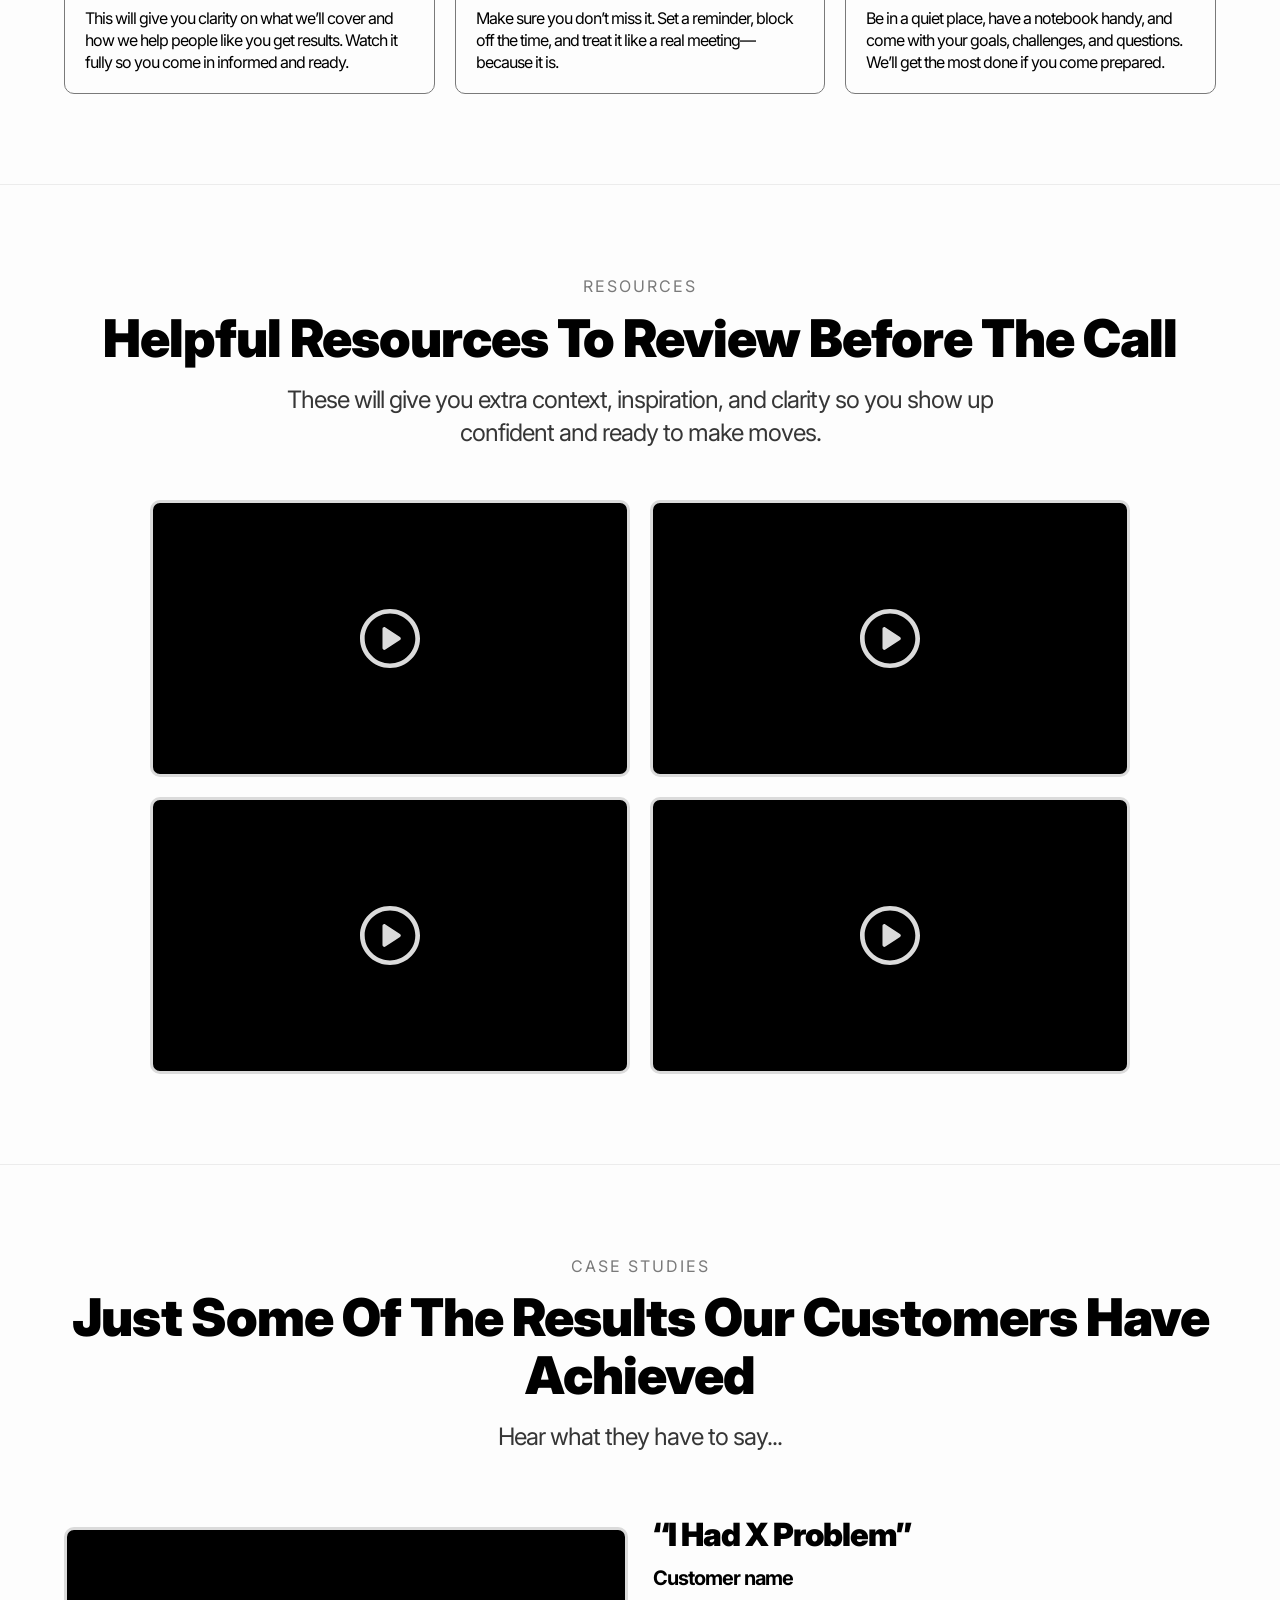
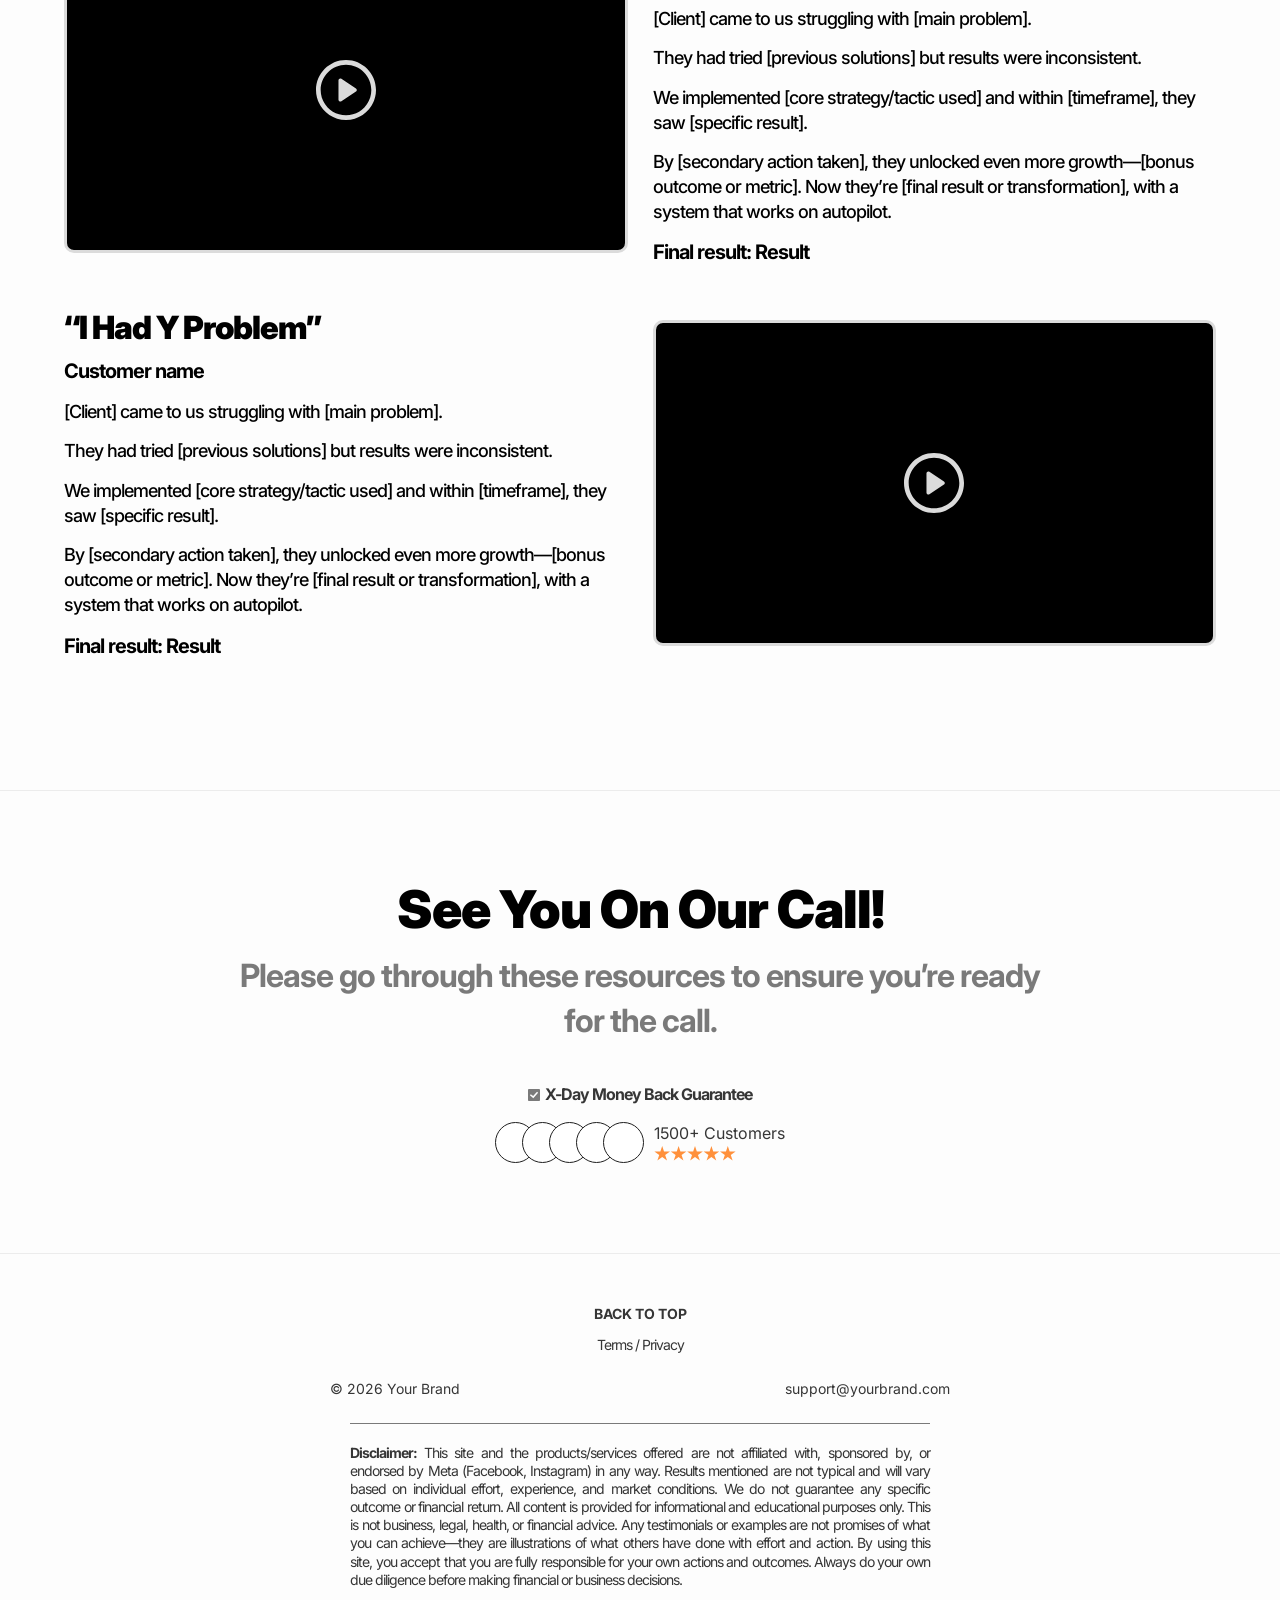
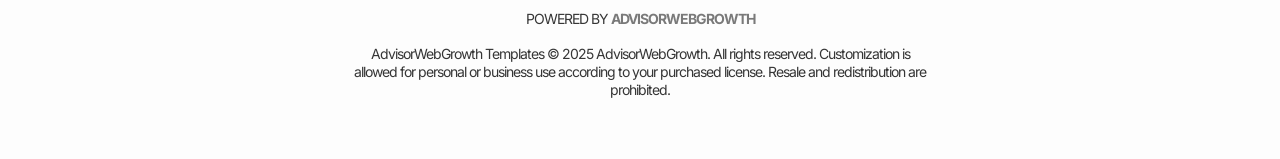
<file: template/vsl-call-booked.html>
<!DOCTYPE html>
<html lang="en">
<head>
  <meta charset="UTF-8" />
  <meta name="viewport" content="width=device-width, initial-scale=1.0" />

  <!-- ============ EDIT: page title + meta ============ -->
  <title>Your Call Is Locked In | Your Brand</title>
  <meta name="description" content="Your call is booked — watch this before we chat." />

  <!-- Inter font -->
  <link rel="preconnect" href="https://fonts.googleapis.com" />
  <link rel="preconnect" href="https://fonts.gstatic.com" crossorigin />
  <link href="https://fonts.googleapis.com/css2?family=Inter:ital,wght@0,400;0,500;0,600;0,700;0,900;1,700&display=swap" rel="stylesheet" />

  <link rel="stylesheet" href="styles.css" />
  <!-- Reusable components (shared with index.html) -->
  <script src="components.js" defer></script>
</head>
<body id="top">

  <!-- ================= HEADER / BRAND ================= -->
  <header class="site-header">
    <div class="container">
      <a class="brand" href="#top">
        <img src="assets/brand-logo.svg" alt="Brand logo" />
        <span class="brand-name">BrandLogo</span> <!-- EDIT: brand name -->
      </a>
    </div>
  </header>

  <!-- ================= HERO ================= -->
  <section class="hero">
    <div class="container">
      <span class="label">Congratulations</span>
      <h1>Your Call Is Locked In</h1>
      <p class="h1-sub">Watch This Before We Chat</p>
      <p class="lead">This short video will show you what to expect and how to get the most out of your call. Don’t skip it—it’ll save us both time and make sure you're ready.</p>

      <!-- VIDEO: replace this component with your embed, or drop an <iframe> inside it -->
      <c-video type="hero" bar="Watch the video below"></c-video>
    </div>
  </section>

  <!-- ================= NEXT STEPS (before the call) ================= -->
  <section class="section">
    <div class="container">
      <div class="center">
        <span class="label">Next Steps</span>
        <h2 style="margin-top:12px;">Here’s what to do before the call</h2>
        <p class="lead" style="max-width:776px;margin:16px auto 0;">Follow these 3 simple steps to make sure you’re fully prepared and we can hit the ground running.</p>
      </div>

      <div class="step-cards">
        <c-step-card step="Step 1" title="Watch the Video Above">This will give you clarity on what we’ll cover and how we help people like you get results. Watch it fully so you come in informed and ready.</c-step-card>
        <c-step-card step="Step 2" title="Add the Call to Your Calendar">Make sure you don’t miss it. Set a reminder, block off the time, and treat it like a real meeting—because it is.</c-step-card>
        <c-step-card step="Step 3" title="Show Up Ready">Be in a quiet place, have a notebook handy, and come with your goals, challenges, and questions. We’ll get the most done if you come prepared.</c-step-card>
      </div>
    </div>
  </section>

  <!-- ================= RESOURCES ================= -->
  <section class="section">
    <div class="container">
      <div class="center">
        <span class="label">Resources</span>
        <h2 style="margin-top:12px;">Helpful resources to review before the call</h2>
        <p class="lead" style="max-width:776px;margin:16px auto 0;">These will give you extra context, inspiration, and clarity so you show up confident and ready to make moves.</p>
      </div>

      <!-- 2x2 video grid. Replace each with your embed. -->
      <div class="resource-grid">
        <c-video type="case"></c-video>
        <c-video type="case"></c-video>
        <c-video type="case"></c-video>
        <c-video type="case"></c-video>
      </div>
    </div>
  </section>

  <!-- ================= CASE STUDIES ================= -->
  <section class="section">
    <div class="container">
      <div class="case-head">
        <span class="label">Case Studies</span>
        <h2>Just some of the results our customers have achieved</h2>
        <p class="lead">Hear what they have to say...</p>
      </div>

      <!-- CASE 1 -->
      <div class="case-row">
        <c-video type="case"></c-video>
        <div class="case-text">
          <h4>“I had x problem”</h4>
          <p class="case-name">Customer name</p>
          <div class="case-body">
            <p>[Client] came to us struggling with [main problem].</p>
            <p>They had tried [previous solutions] but results were inconsistent.</p>
            <p>We implemented [core strategy/tactic used] and within [timeframe], they saw [specific result].</p>
            <p>By [secondary action taken], they unlocked even more growth—[bonus outcome or metric]. Now they’re [final result or transformation], with a system that works on autopilot.</p>
          </div>
          <p class="case-result">Final result: Result</p>
        </div>
      </div>

      <!-- CASE 2 (reversed) -->
      <div class="case-row reverse">
        <c-video type="case"></c-video>
        <div class="case-text">
          <h4>“I had y problem”</h4>
          <p class="case-name">Customer name</p>
          <div class="case-body">
            <p>[Client] came to us struggling with [main problem].</p>
            <p>They had tried [previous solutions] but results were inconsistent.</p>
            <p>We implemented [core strategy/tactic used] and within [timeframe], they saw [specific result].</p>
            <p>By [secondary action taken], they unlocked even more growth—[bonus outcome or metric]. Now they’re [final result or transformation], with a system that works on autopilot.</p>
          </div>
          <p class="case-result">Final result: Result</p>
        </div>
      </div>
    </div>
  </section>

  <!-- ================= CTA ================= -->
  <section class="section final-cta">
    <div class="container">
      <h2>See you on our call!</h2>
      <p class="cta-note">Please go through these resources to ensure you’re ready for the call.</p>
      <c-proof no-button></c-proof>
    </div>
  </section>

  <!-- ================= FOOTER ================= -->
  <footer class="footer">
    <div class="container">
      <a class="back-to-top" href="#top">BACK TO TOP</a>
      <p class="legal-links"><a href="#">Terms</a> / <a href="#">Privacy</a></p>
      <div class="footer-row">
        <span>&copy; <span id="year"></span> Your Brand</span>
        <span>support@yourbrand.com</span>
      </div>
      <img class="divider" src="assets/footer-line.svg" alt="" />
      <p class="disclaimer">
        <strong>Disclaimer:</strong> This site and the products/services offered are not affiliated with, sponsored by, or endorsed by Meta (Facebook, Instagram) in any way. Results mentioned are not typical and will vary based on individual effort, experience, and market conditions. We do not guarantee any specific outcome or financial return. All content is provided for informational and educational purposes only. This is not business, legal, health, or financial advice. Any testimonials or examples are not promises of what you can achieve—they are illustrations of what others have done with effort and action. By using this site, you accept that you are fully responsible for your own actions and outcomes. Always do your own due diligence before making financial or business decisions.
      </p>
      <p class="powered">POWERED BY <a href="https://advisorwebgrowth.com" target="_blank" rel="noopener">ADVISORWEBGROWTH</a></p>
      <p class="copyright">AdvisorWebGrowth Templates © 2025 AdvisorWebGrowth. All rights reserved. Customization is allowed for personal or business use according to your purchased license. Resale and redistribution are prohibited.</p>
    </div>
  </footer>
</body>
</html>
</file>
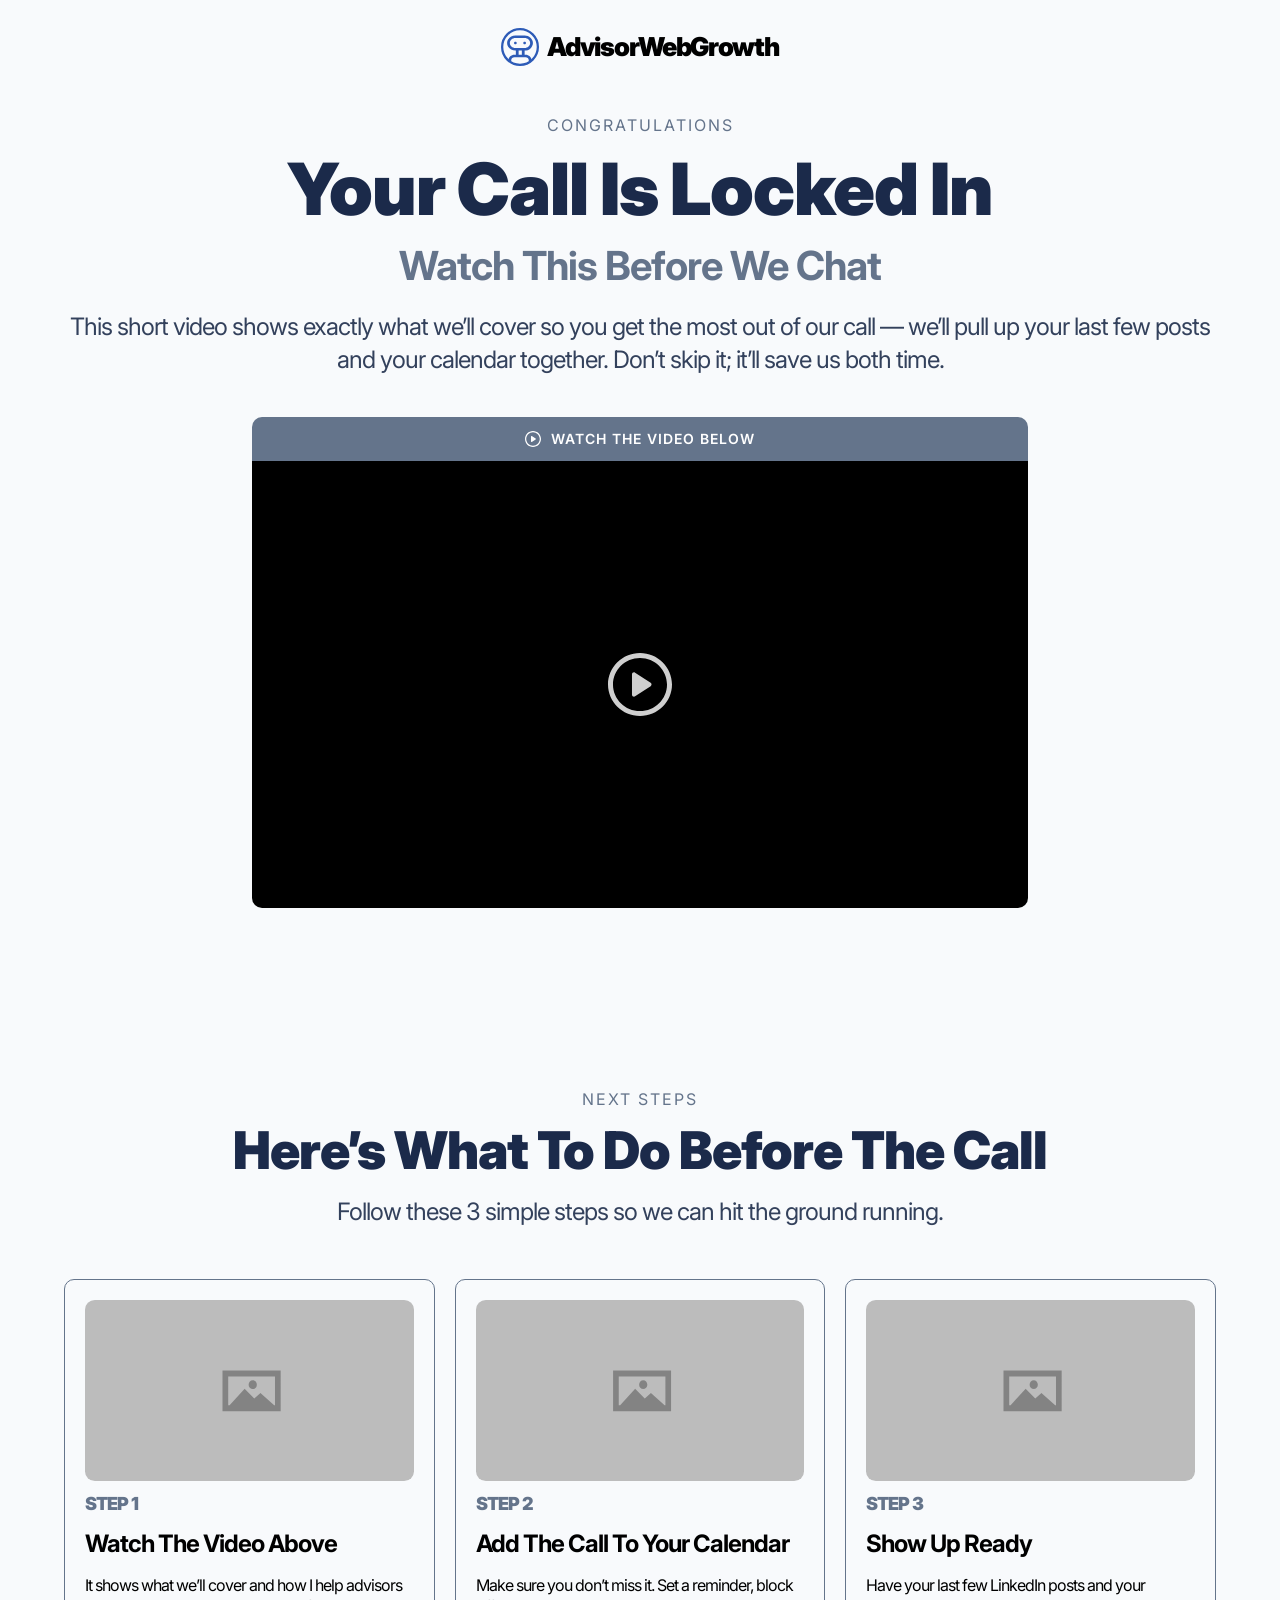
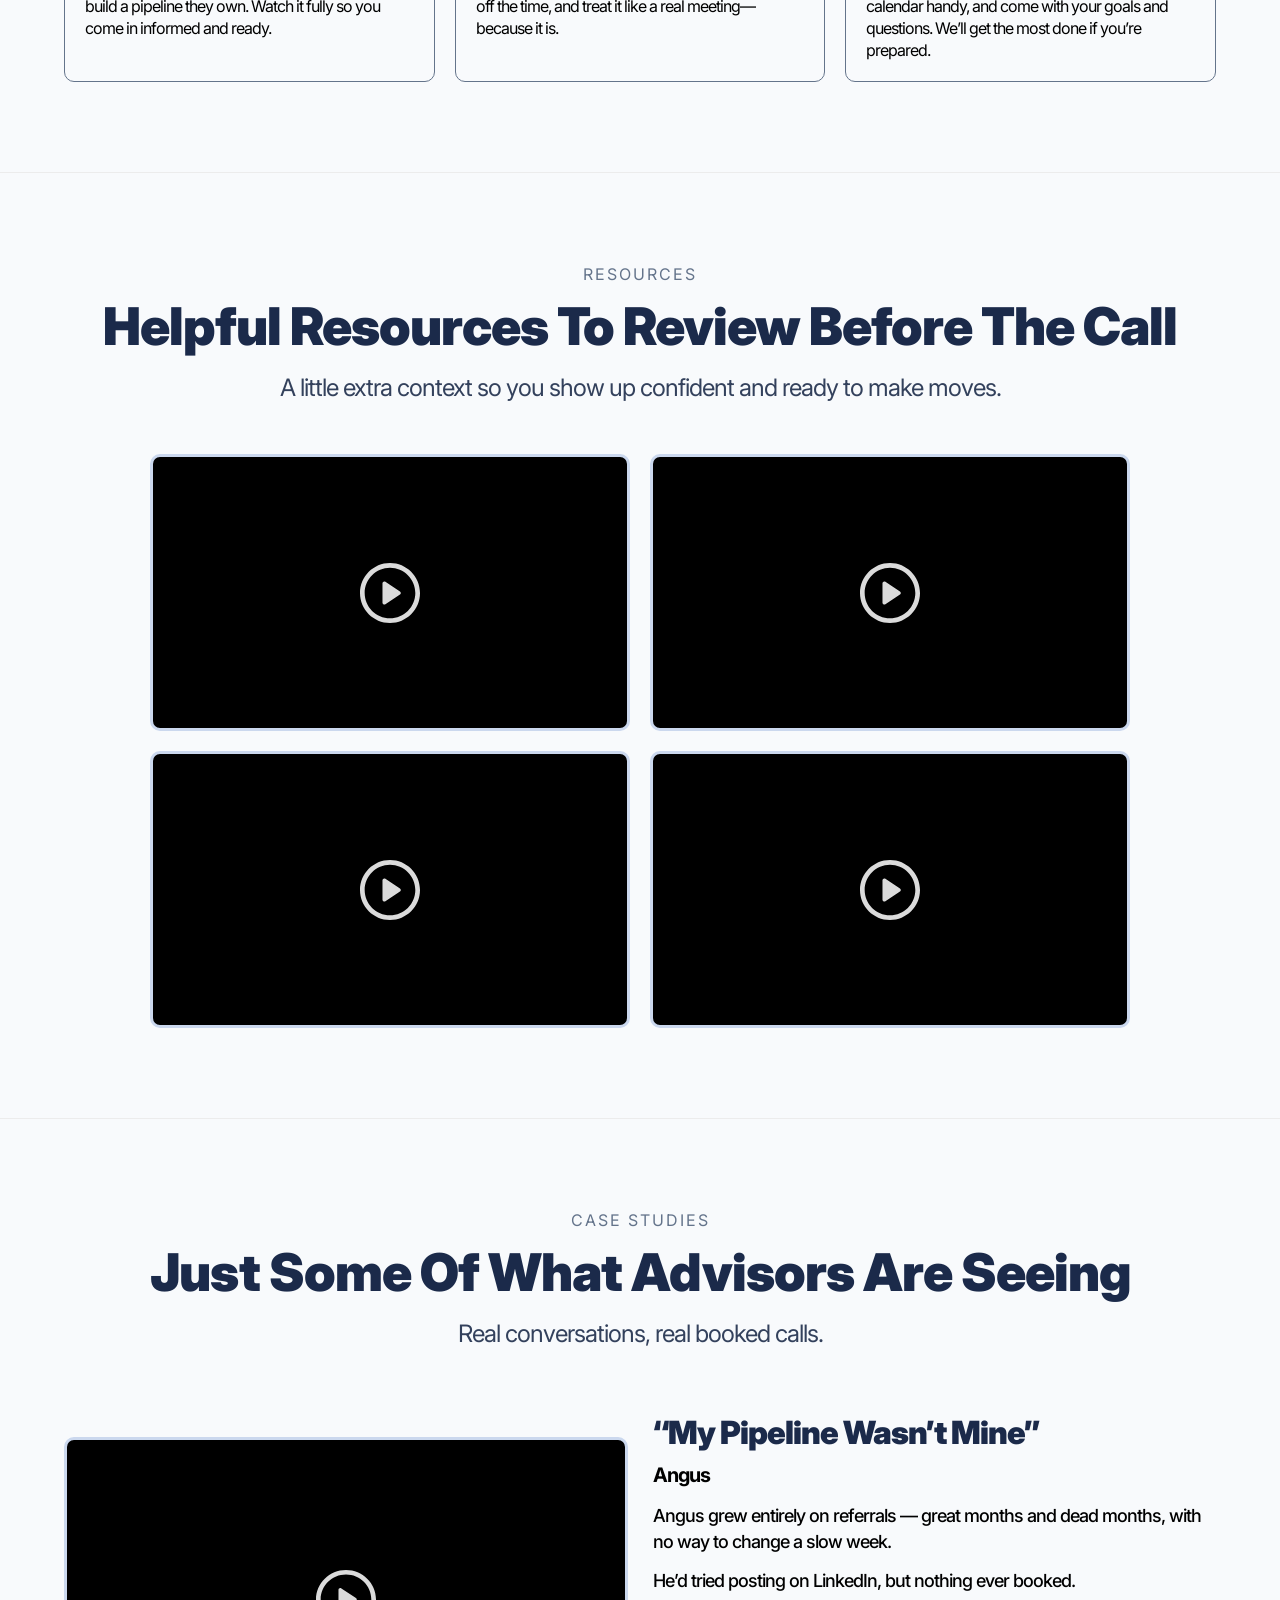
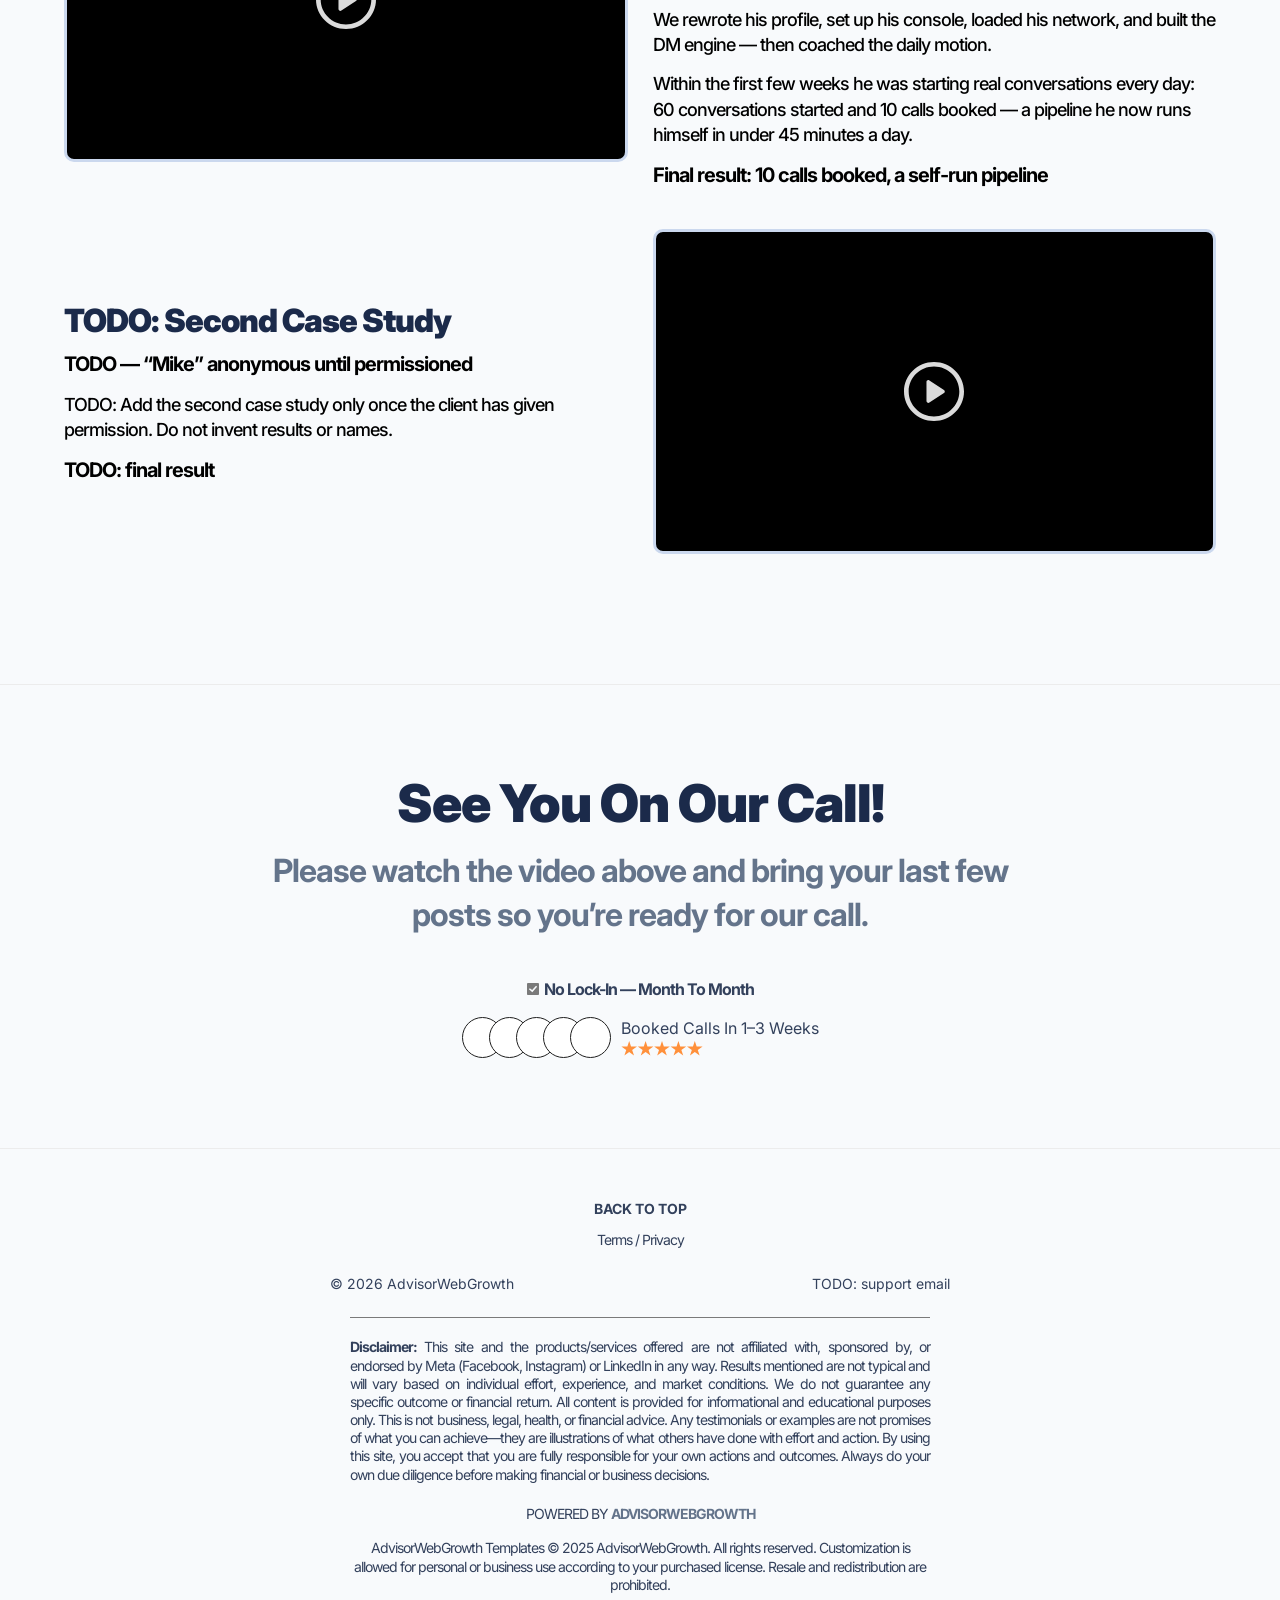
<file: clients/advisorwebgrowth/vsl-call-booked.html>
<!DOCTYPE html>
<html lang="en">
<head>
  <meta charset="UTF-8" />
  <meta name="viewport" content="width=device-width, initial-scale=1.0" />

  <title>Your Call Is Locked In | AdvisorWebGrowth</title>
  <meta name="description" content="Your call is booked — watch this quick video before we chat." />

  <!-- Inter font -->
  <link rel="preconnect" href="https://fonts.googleapis.com" />
  <link rel="preconnect" href="https://fonts.gstatic.com" crossorigin />
  <link href="https://fonts.googleapis.com/css2?family=Inter:ital,wght@0,400;0,500;0,600;0,700;0,900;1,700&display=swap" rel="stylesheet" />

  <link rel="stylesheet" href="styles.css" />
  <script src="components.js" defer></script>
</head>
<body id="top">

  <!-- ================= HEADER / BRAND ================= -->
  <header class="site-header">
    <div class="container">
      <a class="brand" href="#top">
        <img src="assets/brand-logo.svg" alt="AdvisorWebGrowth logo" /> <!-- TODO: real AdvisorWebGrowth logo -->
        <span class="brand-name">AdvisorWebGrowth</span>
      </a>
    </div>
  </header>

  <!-- ================= HERO ================= -->
  <section class="hero">
    <div class="container">
      <span class="label">Congratulations</span>
      <h1>Your Call Is Locked In</h1>
      <p class="h1-sub">Watch This Before We Chat</p>
      <p class="lead">This short video shows exactly what we’ll cover so you get the most out of our call — we’ll pull up your last few posts and your calendar together. Don’t skip it; it’ll save us both time.</p>

      <!-- VIDEO: replace with your welcome embed -->
      <c-video type="hero" bar="Watch the video below"></c-video> <!-- TODO: add welcome video embed -->
    </div>
  </section>

  <!-- ================= NEXT STEPS (before the call) ================= -->
  <section class="section">
    <div class="container">
      <div class="center">
        <span class="label">Next Steps</span>
        <h2 style="margin-top:12px;">Here’s what to do before the call</h2>
        <p class="lead" style="max-width:776px;margin:16px auto 0;">Follow these 3 simple steps so we can hit the ground running.</p>
      </div>

      <div class="step-cards">
        <c-step-card step="Step 1" title="Watch the Video Above">It shows what we’ll cover and how I help advisors build a pipeline they own. Watch it fully so you come in informed and ready.</c-step-card>
        <c-step-card step="Step 2" title="Add the Call to Your Calendar">Make sure you don’t miss it. Set a reminder, block off the time, and treat it like a real meeting—because it is.</c-step-card>
        <c-step-card step="Step 3" title="Show Up Ready">Have your last few LinkedIn posts and your calendar handy, and come with your goals and questions. We’ll get the most done if you’re prepared.</c-step-card>
      </div>
    </div>
  </section>

  <!-- ================= RESOURCES ================= -->
  <section class="section">
    <div class="container">
      <div class="center">
        <span class="label">Resources</span>
        <h2 style="margin-top:12px;">Helpful resources to review before the call</h2>
        <p class="lead" style="max-width:776px;margin:16px auto 0;">A little extra context so you show up confident and ready to make moves.</p>
      </div>

      <!-- 2x2 video grid — TODO: add real resource video embeds -->
      <div class="resource-grid">
        <c-video type="case"></c-video>
        <c-video type="case"></c-video>
        <c-video type="case"></c-video>
        <c-video type="case"></c-video>
      </div>
    </div>
  </section>

  <!-- ================= CASE STUDIES ================= -->
  <section class="section">
    <div class="container">
      <div class="case-head">
        <span class="label">Case Studies</span>
        <h2>Just some of what advisors are seeing</h2>
        <p class="lead">Real conversations, real booked calls.</p>
      </div>

      <!-- CASE 1 — Angus -->
      <div class="case-row">
        <c-video type="case"></c-video> <!-- TODO: Angus case-study video embed -->
        <div class="case-text">
          <h4>“My pipeline wasn’t mine”</h4>
          <p class="case-name">Angus</p>
          <div class="case-body">
            <p>Angus grew entirely on referrals — great months and dead months, with no way to change a slow week.</p>
            <p>He’d tried posting on LinkedIn, but nothing ever booked.</p>
            <p>We rewrote his profile, set up his console, loaded his network, and built the DM engine — then coached the daily motion.</p>
            <p>Within the first few weeks he was starting real conversations every day: 60 conversations started and 10 calls booked — a pipeline he now runs himself in under 45 minutes a day.</p>
          </div>
          <p class="case-result">Final result: 10 calls booked, a self-run pipeline</p>
        </div>
      </div>

      <!-- CASE 2 — TODO: Mike anonymous until permissioned. Do NOT publish without approval. -->
      <div class="case-row reverse">
        <c-video type="case"></c-video>
        <div class="case-text">
          <h4>TODO: second case study</h4>
          <p class="case-name">TODO — “Mike” anonymous until permissioned</p>
          <div class="case-body">
            <p>TODO: Add the second case study only once the client has given permission. Do not invent results or names.</p>
          </div>
          <p class="case-result">TODO: final result</p>
        </div>
      </div>
    </div>
  </section>

  <!-- ================= CTA ================= -->
  <section class="section final-cta">
    <div class="container">
      <h2>See you on our call!</h2>
      <p class="cta-note">Please watch the video above and bring your last few posts so you’re ready for our call.</p>
      <c-proof no-button guarantee="No lock-in — month to month" count="Booked calls in 1–3 weeks"></c-proof>
    </div>
  </section>

  <!-- ================= FOOTER ================= -->
  <footer class="footer">
    <div class="container">
      <a class="back-to-top" href="#top">BACK TO TOP</a>
      <p class="legal-links"><a href="#">Terms</a> / <a href="#">Privacy</a></p>
      <div class="footer-row">
        <span>&copy; <span id="year"></span> AdvisorWebGrowth</span>
        <span>TODO: support email</span>
      </div>
      <img class="divider" src="assets/footer-line.svg" alt="" />
      <p class="disclaimer">
        <strong>Disclaimer:</strong> This site and the products/services offered are not affiliated with, sponsored by, or endorsed by Meta (Facebook, Instagram) or LinkedIn in any way. Results mentioned are not typical and will vary based on individual effort, experience, and market conditions. We do not guarantee any specific outcome or financial return. All content is provided for informational and educational purposes only. This is not business, legal, health, or financial advice. Any testimonials or examples are not promises of what you can achieve—they are illustrations of what others have done with effort and action. By using this site, you accept that you are fully responsible for your own actions and outcomes. Always do your own due diligence before making financial or business decisions.
      </p>
      <p class="powered">POWERED BY <a href="https://advisorwebgrowth.com" target="_blank" rel="noopener">ADVISORWEBGROWTH</a></p>
      <p class="copyright">AdvisorWebGrowth Templates © 2025 AdvisorWebGrowth. All rights reserved. Customization is allowed for personal or business use according to your purchased license. Resale and redistribution are prohibited.</p>
    </div>
  </footer>
</body>
</html>
</file>
<file: template/styles.css>
/* ============================================================
   CEYHUN FUNNELS — VSL PAGE TEMPLATE
   Plain HTML + CSS. No build step.

   To rebrand: edit the CSS variables in :root below, then
   edit the copy in index.html. That's it.
   ============================================================ */

:root {
  /* ---- BRAND COLORS (edit these to rebrand) ---- */
  --primary: #b0b0b0;        /* CTA button background */
  --primary-hover: #9a9a9a;  /* CTA hover */
  --secondary: #7a7a7a;      /* borders + muted labels */
  --accent: #dbdbdb;         /* video frame borders */
  --headline: #000000;       /* main headings */
  --text: #363636;           /* body text */
  --muted: #999999;          /* fine print */
  --bg: #fdfdfd;             /* page background */
  --white: #ffffff;
  --cta-text: #000000;       /* text on the CTA button */

  /* ---- LAYOUT ---- */
  --maxw: 1200px;
  --radius: 10px;
  --font: 'Inter', -apple-system, BlinkMacSystemFont, 'Segoe UI', Roboto, Helvetica, Arial, sans-serif;
}

/* ---- COMPONENT TAGS (custom elements render into light DOM) ---- */
c-cta, c-proof, c-card, c-step-card, c-testimonial, c-faq, c-video { display: block; }
c-proof { margin-top: 40px; }

/* ---- RESET ---- */
* { margin: 0; padding: 0; box-sizing: border-box; }
html { scroll-behavior: smooth; }
body {
  font-family: var(--font);
  background: var(--bg);
  color: var(--text);
  line-height: 1.4;
  -webkit-font-smoothing: antialiased;
}
img { max-width: 100%; display: block; }
a { color: inherit; text-decoration: none; }
button { font-family: inherit; cursor: pointer; }

/* ---- LAYOUT HELPERS ---- */
.container { max-width: var(--maxw); margin: 0 auto; padding: 0 24px; }
.section { padding: 90px 0; border-bottom: 1px solid #ececec; }
.center { text-align: center; }
.stack { display: flex; flex-direction: column; }

/* ---- TYPOGRAPHY ---- */
.label {
  font-size: 16px; font-weight: 400; letter-spacing: 2px;
  text-transform: uppercase; color: var(--secondary);
}
h1, .h1 {
  font-size: clamp(40px, 6.5vw, 72px); font-weight: 900;
  line-height: 1.02; letter-spacing: -1px; color: var(--headline);
  text-transform: capitalize;
}
.h1-sub {
  font-size: clamp(26px, 3.6vw, 40px); font-weight: 700;
  letter-spacing: -1px; color: var(--secondary); text-transform: capitalize;
}
h2, .h2 {
  font-size: clamp(32px, 4.6vw, 52px); font-weight: 900;
  line-height: 1.1; letter-spacing: -1px; color: var(--headline);
  text-transform: capitalize;
}
h3, .h3 {
  font-size: clamp(28px, 3.6vw, 40px); font-weight: 900;
  letter-spacing: -1px; color: var(--headline); text-transform: capitalize;
}
h4, .h4 {
  font-size: clamp(24px, 2.8vw, 32px); font-weight: 900;
  letter-spacing: -1px; color: var(--headline); text-transform: capitalize;
}
h5, .h5 {
  font-size: 24px; font-weight: 700; letter-spacing: -1px;
  color: var(--headline); text-transform: capitalize;
}
.desc { font-size: clamp(18px, 2vw, 24px); font-weight: 400; letter-spacing: -1px; color: var(--secondary); }
.lead { font-size: clamp(18px, 2vw, 24px); color: var(--text); letter-spacing: -1px; }
.body-med { font-size: 18px; font-weight: 500; line-height: 1.4; letter-spacing: -1px; }
p { letter-spacing: -1px; }

/* ---- CTA BUTTON ---- */
.btn-cta {
  display: flex; align-items: center; justify-content: center;
  width: 100%; max-width: 420px; min-height: 63px; margin: 0 auto;
  padding: 10px 20px; border: none; border-radius: 5px;
  background: var(--primary); color: var(--cta-text);
  font-size: 18px; font-weight: 700; text-transform: uppercase;
  text-align: center; transition: background .15s ease, transform .05s ease;
}
.btn-cta:hover { background: var(--primary-hover); }
.btn-cta:active { transform: translateY(1px); }

/* ---- GUARANTEE + SOCIAL PROOF (conversion block) ---- */
.conversion { display: flex; flex-direction: column; align-items: center; gap: 16px; margin-top: 40px; }
.guarantee { display: flex; align-items: center; gap: 5px; }
.guarantee img { width: 12px; height: 12px; }
.guarantee span { font-size: 16px; font-weight: 700; letter-spacing: -1px; color: var(--text); text-transform: capitalize; }

.social-proof { display: flex; align-items: center; gap: 10px; }
.avatars { display: flex; }
.avatars .avatar {
  width: 41px; height: 41px; border-radius: 50%;
  background: var(--white); border: 1.8px solid #1e1e1e; margin-right: -14px;
}
.avatars .avatar:last-child { margin-right: 0; }
.social-proof .proof-text { display: flex; flex-direction: column; align-items: flex-start; }
.social-proof .proof-text span { font-size: 16px; text-transform: capitalize; color: var(--text); }
.social-proof .proof-text img { width: 82px; height: 16px; margin-top: 2px; }

/* ---- HEADER / BRAND ---- */
.site-header { padding: 28px 0; }
.brand { display: flex; align-items: center; gap: 8px; justify-content: center; }
.brand img { width: 38px; height: 38px; }
.brand .brand-name { font-size: 26px; font-weight: 900; letter-spacing: -1.3px; color: #000; text-transform: none; }

/* ---- HERO ---- */
.hero { text-align: center; padding: 20px 0 90px; }
.hero .label { display: block; margin-bottom: 16px; }
.hero h1 { max-width: 1180px; margin: 0 auto; }
.hero .h1-sub { margin-top: 12px; }
.hero .lead { margin-top: 16px; }

/* ---- VIDEO EMBEDS ---- */
/* Replace the .video-frame contents with your <iframe> embed. */
.video { max-width: 776px; margin: 40px auto 0; }
.video-bar {
  display: flex; align-items: center; justify-content: center; gap: 10px;
  background: var(--secondary); color: var(--white);
  padding: 12px; border-radius: 10px 10px 0 0;
  font-size: 14px; font-weight: 600; letter-spacing: 1px; text-transform: uppercase;
}
.video-bar img { width: 16px; height: 16px; }
.video-frame {
  position: relative; background: #000; aspect-ratio: 776 / 447;
  border-radius: 0 0 10px 10px; overflow: hidden;
  display: flex; align-items: center; justify-content: center;
}
.video-frame img.play { width: 64px; height: auto; opacity: .95; }

.video-frame.plain { border-radius: 10px; }

/* ---- CARDS (Future Pacing: old way / problem / new way) ---- */
.cards { display: flex; flex-wrap: wrap; gap: 20px; justify-content: center; margin-top: 50px; }
.card {
  flex: 1 1 320px; max-width: 380px;
  border: 1px solid var(--secondary); border-radius: var(--radius);
  padding: 20px; display: flex; flex-direction: column; gap: 14px;
}
.card .card-icon { width: 44px; height: 51px; }
.card h5 { color: #000; }
.card .underline { width: 81px; height: 1px; }
.card p { font-size: 16px; line-height: 1.35; color: #000; }

.pacing-outro { text-align: center; margin-top: 70px; }
.pacing-outro .desc { margin-top: 16px; }
.pacing-outro .conversion { margin-top: 32px; }

/* ---- STEP CARDS (call-booked: "before the call") ---- */
.step-cards { display: flex; flex-wrap: wrap; gap: 20px; justify-content: center; margin-top: 50px; }
.step-card {
  flex: 1 1 320px; max-width: 380px;
  border: 1px solid var(--secondary); border-radius: var(--radius);
  padding: 20px; display: flex; flex-direction: column; gap: 14px;
}
.step-card .step-image { width: 100%; aspect-ratio: 335 / 185; object-fit: cover; border-radius: 6px; }
.step-card .step-num { font-size: 18px; font-weight: 900; line-height: 1; letter-spacing: -1px; text-transform: uppercase; color: var(--secondary); }
.step-card .step-title { font-size: 24px; font-weight: 700; letter-spacing: -1px; color: #000; text-transform: capitalize; }
.step-card .step-body { font-size: 16px; line-height: 1.35; letter-spacing: -1px; color: #000; }

/* ---- RESOURCES GRID (call-booked: 2x2 videos) ---- */
.resource-grid { max-width: 980px; margin: 50px auto 0; display: grid; grid-template-columns: 1fr 1fr; gap: 20px; }
.resource-grid c-video { aspect-ratio: 480 / 277; }

/* ---- CASE STUDIES ---- */
.case-head { text-align: center; margin-bottom: 60px; }
.case-head .label { display: block; margin-bottom: 12px; }
.case-head .lead { margin-top: 16px; }
.case-row {
  display: grid; grid-template-columns: 1fr 1fr; gap: 25px;
  align-items: center; margin-bottom: 40px;
}
.case-row.reverse .case-video { order: 2; }
.case-video {
  position: relative; background: #000; aspect-ratio: 580 / 335;
  border: 3.6px solid var(--accent); border-radius: var(--radius);
  overflow: hidden; display: flex; align-items: center; justify-content: center;
}
.case-video img.play { width: 60px; }
.case-text h4 { margin-bottom: 6px; }
.case-text .case-name { font-size: 20px; font-weight: 700; letter-spacing: -1px; color: #000; margin-bottom: 14px; }
.case-text .case-body p { font-size: 18px; font-weight: 500; line-height: 1.4; color: #000; margin-bottom: 14px; }
.case-text .case-result { font-size: 20px; font-weight: 700; letter-spacing: -1px; color: #000; margin-top: 6px; }
.case-outro { text-align: center; margin-top: 30px; }
.case-outro .desc { margin-top: 16px; }
.case-outro .conversion { margin-top: 32px; }

/* ---- TESTIMONIALS ---- */
.tst-head { text-align: center; margin-bottom: 50px; }
.tst-head .label { display: block; margin-bottom: 12px; }
.tst-head h2 { max-width: 500px; margin: 0 auto; }
.tst-head .lead { margin-top: 16px; }
.tst-grid {
  display: grid; grid-template-columns: 373px 1fr 373px; gap: 25px;
  align-items: start; justify-content: center;
}
.vertical-video {
  position: relative; background: #000; aspect-ratio: 373 / 626;
  border: 1px solid var(--secondary); border-radius: var(--radius);
  overflow: hidden; display: flex; align-items: center; justify-content: center;
}
.vertical-video img.play { width: 60px; }
.tst-cards { display: flex; flex-direction: column; gap: 20px; }
.tst-card {
  border: 1px solid var(--secondary); border-radius: var(--radius);
  padding: 20px; display: flex; flex-direction: column; gap: 12px;
}
.tst-card .profile { width: 48px; height: 48px; }
.tst-card .stars { width: 114px; height: 22px; }
.tst-card h5 { color: var(--headline); }
.tst-card .review { font-size: 18px; font-weight: 500; line-height: 1.4; letter-spacing: -1px; color: var(--text); }
.tst-card .attribution { display: flex; align-items: center; gap: 2px; }
.tst-card .attribution img { width: 16px; height: 16px; }
.tst-card .attribution span { font-size: 16px; font-weight: 600; letter-spacing: -1px; color: var(--headline); }

/* ---- AUTHORITY & TRUST ---- */
.authority-grid { display: grid; grid-template-columns: 380px 1fr; gap: 40px; align-items: start; }
.authority-images { display: flex; flex-direction: column; gap: 28px; }
.authority-images img { width: 100%; border-radius: var(--radius); }
.authority-text .label { display: block; margin-bottom: 14px; }
.authority-text h2 { margin-bottom: 20px; }
.authority-text h4 { margin-bottom: 20px; color: var(--headline); }
.authority-text .story p { font-size: 20px; line-height: 1.3; letter-spacing: -1px; color: var(--text); margin-bottom: 14px; }
.authority .btn-cta { margin-top: 50px; }

/* ---- FAQ ---- */
.faq-head { text-align: center; margin-bottom: 50px; }
.faq-head .label { display: block; margin-bottom: 12px; }
.faq-list { max-width: 780px; margin: 0 auto; display: flex; flex-direction: column; gap: 10px; }
.faq-item { border: 1px solid var(--secondary); border-radius: var(--radius); overflow: hidden; }
.faq-q {
  width: 100%; background: none; border: none; text-align: left;
  display: flex; align-items: center; justify-content: space-between; gap: 16px;
  padding: 18px 20px; font-size: 18px; font-weight: 700; letter-spacing: -1px; color: #000;
}
.faq-q img { width: 15px; height: 8px; flex-shrink: 0; transition: transform .2s ease; }
.faq-item.open .faq-q img { transform: rotate(180deg); }
.faq-a { max-height: 0; overflow: hidden; transition: max-height .25s ease; }
.faq-a p { padding: 0 20px 18px; font-size: 16px; line-height: 1.5; color: var(--text); }
.faq-item.open .faq-a { max-height: 400px; }

/* ---- FINAL CTA ---- */
.final-cta { text-align: center; }
.final-cta .desc { margin-top: 16px; text-transform: capitalize; font-size: clamp(20px, 2.6vw, 32px); }
.final-cta .cta-note { margin-top: 16px; max-width: 800px; margin-left: auto; margin-right: auto; font-size: clamp(20px, 2.6vw, 32px); font-weight: 700; letter-spacing: -1px; color: var(--secondary); }
.final-cta .conversion { margin-top: 32px; }

/* ---- FOOTER ---- */
.footer { padding: 50px 0 60px; border-bottom: none; }
.footer .back-to-top { display: block; text-align: center; font-size: 14px; font-weight: 700; color: var(--text); margin-bottom: 12px; }
.footer .legal-links { text-align: center; font-size: 14px; color: var(--text); margin-bottom: 24px; }
.footer .footer-row {
  display: flex; justify-content: space-between; align-items: center; flex-wrap: wrap; gap: 12px;
  max-width: 620px; margin: 0 auto 24px;
}
.footer .footer-row span { font-size: 14px; color: var(--text); }
.footer .divider { max-width: 580px; height: 1px; margin: 0 auto 20px; }
.footer .disclaimer { max-width: 580px; margin: 0 auto 20px; font-size: 14px; line-height: 1.3; color: var(--text); text-align: justify; }
.footer .disclaimer strong { font-weight: 700; }
.footer .powered { text-align: center; font-size: 14px; color: var(--text); margin-bottom: 16px; }
.footer .powered a { font-weight: 700; color: var(--secondary); }
.footer .copyright { max-width: 580px; margin: 0 auto; font-size: 14px; line-height: 1.3; color: var(--text); text-align: center; }

/* ============================================================
   RESPONSIVE
   ============================================================ */
@media (max-width: 900px) {
  .tst-grid { grid-template-columns: 1fr; max-width: 420px; margin: 0 auto; }
  .vertical-video { max-width: 420px; margin: 0 auto; width: 100%; }
  .authority-grid { grid-template-columns: 1fr; }
  .authority-images { flex-direction: row; }
}
@media (max-width: 700px) {
  .section { padding: 60px 0; }
  .resource-grid { grid-template-columns: 1fr; }
  .case-row { grid-template-columns: 1fr; }
  .case-row.reverse .case-video { order: 0; }
  .authority-images { flex-direction: column; }
  .footer .footer-row { justify-content: center; text-align: center; }
}
</file>
<file: clients/advisorwebgrowth/styles.css>
/* ============================================================
   CEYHUN FUNNELS — VSL PAGE TEMPLATE
   Plain HTML + CSS. No build step.

   To rebrand: edit the CSS variables in :root below, then
   edit the copy in index.html. That's it.
   ============================================================ */

:root {
  /* ---- BRAND COLORS — AdvisorWebGrowth (royal blue / navy) ---- */
  --primary: #2d5bb7;        /* CTA button background */
  --primary-hover: #234a97;  /* CTA hover */
  --secondary: #64748b;      /* borders + muted labels (slate) */
  --accent: #cbd8ee;         /* video frame borders (light blue) */
  --headline: #1b2a4a;       /* main headings (navy) */
  --text: #33415c;           /* body text (dark slate) */
  --muted: #94a3b8;          /* fine print */
  --bg: #f8fafc;             /* page background (cool white) */
  --white: #ffffff;
  --cta-text: #ffffff;       /* text on the CTA button (white on blue) */

  /* ---- LAYOUT ---- */
  --maxw: 1200px;
  --radius: 10px;
  --font: 'Inter', -apple-system, BlinkMacSystemFont, 'Segoe UI', Roboto, Helvetica, Arial, sans-serif;
}

/* ---- COMPONENT TAGS (custom elements render into light DOM) ---- */
c-cta, c-proof, c-card, c-step-card, c-testimonial, c-faq, c-video { display: block; }
c-proof { margin-top: 40px; }

/* ---- RESET ---- */
* { margin: 0; padding: 0; box-sizing: border-box; }
html { scroll-behavior: smooth; }
body {
  font-family: var(--font);
  background: var(--bg);
  color: var(--text);
  line-height: 1.4;
  -webkit-font-smoothing: antialiased;
}
img { max-width: 100%; display: block; }
a { color: inherit; text-decoration: none; }
button { font-family: inherit; cursor: pointer; }

/* ---- LAYOUT HELPERS ---- */
.container { max-width: var(--maxw); margin: 0 auto; padding: 0 24px; }
.section { padding: 90px 0; border-bottom: 1px solid #ececec; }
.center { text-align: center; }
.stack { display: flex; flex-direction: column; }

/* ---- TYPOGRAPHY ---- */
.label {
  font-size: 16px; font-weight: 400; letter-spacing: 2px;
  text-transform: uppercase; color: var(--secondary);
}
h1, .h1 {
  font-size: clamp(40px, 6.5vw, 72px); font-weight: 900;
  line-height: 1.02; letter-spacing: -1px; color: var(--headline);
  text-transform: capitalize;
}
.h1-sub {
  font-size: clamp(26px, 3.6vw, 40px); font-weight: 700;
  letter-spacing: -1px; color: var(--secondary); text-transform: capitalize;
}
h2, .h2 {
  font-size: clamp(32px, 4.6vw, 52px); font-weight: 900;
  line-height: 1.1; letter-spacing: -1px; color: var(--headline);
  text-transform: capitalize;
}
h3, .h3 {
  font-size: clamp(28px, 3.6vw, 40px); font-weight: 900;
  letter-spacing: -1px; color: var(--headline); text-transform: capitalize;
}
h4, .h4 {
  font-size: clamp(24px, 2.8vw, 32px); font-weight: 900;
  letter-spacing: -1px; color: var(--headline); text-transform: capitalize;
}
h5, .h5 {
  font-size: 24px; font-weight: 700; letter-spacing: -1px;
  color: var(--headline); text-transform: capitalize;
}
.desc { font-size: clamp(18px, 2vw, 24px); font-weight: 400; letter-spacing: -1px; color: var(--secondary); }
.lead { font-size: clamp(18px, 2vw, 24px); color: var(--text); letter-spacing: -1px; }
.body-med { font-size: 18px; font-weight: 500; line-height: 1.4; letter-spacing: -1px; }
p { letter-spacing: -1px; }

/* ---- CTA BUTTON ---- */
.btn-cta {
  display: flex; align-items: center; justify-content: center;
  width: 100%; max-width: 420px; min-height: 63px; margin: 0 auto;
  padding: 10px 20px; border: none; border-radius: 5px;
  background: var(--primary); color: var(--cta-text);
  font-size: 18px; font-weight: 700; text-transform: uppercase;
  text-align: center; transition: background .15s ease, transform .05s ease;
}
.btn-cta:hover { background: var(--primary-hover); }
.btn-cta:active { transform: translateY(1px); }

/* ---- GUARANTEE + SOCIAL PROOF (conversion block) ---- */
.conversion { display: flex; flex-direction: column; align-items: center; gap: 16px; margin-top: 40px; }
.guarantee { display: flex; align-items: center; gap: 5px; }
.guarantee img { width: 12px; height: 12px; }
.guarantee span { font-size: 16px; font-weight: 700; letter-spacing: -1px; color: var(--text); text-transform: capitalize; }

.social-proof { display: flex; align-items: center; gap: 10px; }
.avatars { display: flex; }
.avatars .avatar {
  width: 41px; height: 41px; border-radius: 50%;
  background: var(--white); border: 1.8px solid #1e1e1e; margin-right: -14px;
}
.avatars .avatar:last-child { margin-right: 0; }
.social-proof .proof-text { display: flex; flex-direction: column; align-items: flex-start; }
.social-proof .proof-text span { font-size: 16px; text-transform: capitalize; color: var(--text); }
.social-proof .proof-text img { width: 82px; height: 16px; margin-top: 2px; }

/* ---- HEADER / BRAND ---- */
.site-header { padding: 28px 0; }
.brand { display: flex; align-items: center; gap: 8px; justify-content: center; }
.brand img { width: 38px; height: 38px; }
.brand .brand-name { font-size: 26px; font-weight: 900; letter-spacing: -1.3px; color: #000; text-transform: none; }

/* ---- HERO ---- */
.hero { text-align: center; padding: 20px 0 90px; }
.hero .label { display: block; margin-bottom: 16px; }
.hero h1 { max-width: 1180px; margin: 0 auto; }
.hero .h1-sub { margin-top: 12px; }
.hero .lead { margin-top: 16px; }

/* ---- VIDEO EMBEDS ---- */
/* Replace the .video-frame contents with your <iframe> embed. */
.video { max-width: 776px; margin: 40px auto 0; }
.video-bar {
  display: flex; align-items: center; justify-content: center; gap: 10px;
  background: var(--secondary); color: var(--white);
  padding: 12px; border-radius: 10px 10px 0 0;
  font-size: 14px; font-weight: 600; letter-spacing: 1px; text-transform: uppercase;
}
.video-bar img { width: 16px; height: 16px; }
.video-frame {
  position: relative; background: #000; aspect-ratio: 776 / 447;
  border-radius: 0 0 10px 10px; overflow: hidden;
  display: flex; align-items: center; justify-content: center;
}
.video-frame img.play { width: 64px; height: auto; opacity: .95; }

.video-frame.plain { border-radius: 10px; }

/* ---- CARDS (Future Pacing: old way / problem / new way) ---- */
.cards { display: flex; flex-wrap: wrap; gap: 20px; justify-content: center; margin-top: 50px; }
.card {
  flex: 1 1 320px; max-width: 380px;
  border: 1px solid var(--secondary); border-radius: var(--radius);
  padding: 20px; display: flex; flex-direction: column; gap: 14px;
}
.card .card-icon { width: 44px; height: 51px; }
.card h5 { color: #000; }
.card .underline { width: 81px; height: 1px; }
.card p { font-size: 16px; line-height: 1.35; color: #000; }

.pacing-outro { text-align: center; margin-top: 70px; }
.pacing-outro .desc { margin-top: 16px; }
.pacing-outro .conversion { margin-top: 32px; }

/* ---- STEP CARDS (call-booked: "before the call") ---- */
.step-cards { display: flex; flex-wrap: wrap; gap: 20px; justify-content: center; margin-top: 50px; }
.step-card {
  flex: 1 1 320px; max-width: 380px;
  border: 1px solid var(--secondary); border-radius: var(--radius);
  padding: 20px; display: flex; flex-direction: column; gap: 14px;
}
.step-card .step-image { width: 100%; aspect-ratio: 335 / 185; object-fit: cover; border-radius: 6px; }
.step-card .step-num { font-size: 18px; font-weight: 900; line-height: 1; letter-spacing: -1px; text-transform: uppercase; color: var(--secondary); }
.step-card .step-title { font-size: 24px; font-weight: 700; letter-spacing: -1px; color: #000; text-transform: capitalize; }
.step-card .step-body { font-size: 16px; line-height: 1.35; letter-spacing: -1px; color: #000; }

/* ---- RESOURCES GRID (call-booked: 2x2 videos) ---- */
.resource-grid { max-width: 980px; margin: 50px auto 0; display: grid; grid-template-columns: 1fr 1fr; gap: 20px; }
.resource-grid c-video { aspect-ratio: 480 / 277; }

/* ---- CASE STUDIES ---- */
.case-head { text-align: center; margin-bottom: 60px; }
.case-head .label { display: block; margin-bottom: 12px; }
.case-head .lead { margin-top: 16px; }
.case-row {
  display: grid; grid-template-columns: 1fr 1fr; gap: 25px;
  align-items: center; margin-bottom: 40px;
}
.case-row.reverse .case-video { order: 2; }
.case-video {
  position: relative; background: #000; aspect-ratio: 580 / 335;
  border: 3.6px solid var(--accent); border-radius: var(--radius);
  overflow: hidden; display: flex; align-items: center; justify-content: center;
}
.case-video img.play { width: 60px; }
.case-text h4 { margin-bottom: 6px; }
.case-text .case-name { font-size: 20px; font-weight: 700; letter-spacing: -1px; color: #000; margin-bottom: 14px; }
.case-text .case-body p { font-size: 18px; font-weight: 500; line-height: 1.4; color: #000; margin-bottom: 14px; }
.case-text .case-result { font-size: 20px; font-weight: 700; letter-spacing: -1px; color: #000; margin-top: 6px; }
.case-outro { text-align: center; margin-top: 30px; }
.case-outro .desc { margin-top: 16px; }
.case-outro .conversion { margin-top: 32px; }

/* ---- TESTIMONIALS ---- */
.tst-head { text-align: center; margin-bottom: 50px; }
.tst-head .label { display: block; margin-bottom: 12px; }
.tst-head h2 { max-width: 500px; margin: 0 auto; }
.tst-head .lead { margin-top: 16px; }
.tst-grid {
  display: grid; grid-template-columns: 373px 1fr 373px; gap: 25px;
  align-items: start; justify-content: center;
}
.vertical-video {
  position: relative; background: #000; aspect-ratio: 373 / 626;
  border: 1px solid var(--secondary); border-radius: var(--radius);
  overflow: hidden; display: flex; align-items: center; justify-content: center;
}
.vertical-video img.play { width: 60px; }
.tst-cards { display: flex; flex-direction: column; gap: 20px; }
.tst-card {
  border: 1px solid var(--secondary); border-radius: var(--radius);
  padding: 20px; display: flex; flex-direction: column; gap: 12px;
}
.tst-card .profile { width: 48px; height: 48px; }
.tst-card .stars { width: 114px; height: 22px; }
.tst-card h5 { color: var(--headline); }
.tst-card .review { font-size: 18px; font-weight: 500; line-height: 1.4; letter-spacing: -1px; color: var(--text); }
.tst-card .attribution { display: flex; align-items: center; gap: 2px; }
.tst-card .attribution img { width: 16px; height: 16px; }
.tst-card .attribution span { font-size: 16px; font-weight: 600; letter-spacing: -1px; color: var(--headline); }

/* ---- AUTHORITY & TRUST ---- */
.authority-grid { display: grid; grid-template-columns: 380px 1fr; gap: 40px; align-items: start; }
.authority-images { display: flex; flex-direction: column; gap: 28px; }
.authority-images img { width: 100%; border-radius: var(--radius); }
.authority-text .label { display: block; margin-bottom: 14px; }
.authority-text h2 { margin-bottom: 20px; }
.authority-text h4 { margin-bottom: 20px; color: var(--headline); }
.authority-text .story p { font-size: 20px; line-height: 1.3; letter-spacing: -1px; color: var(--text); margin-bottom: 14px; }
.authority .btn-cta { margin-top: 50px; }

/* ---- FAQ ---- */
.faq-head { text-align: center; margin-bottom: 50px; }
.faq-head .label { display: block; margin-bottom: 12px; }
.faq-list { max-width: 780px; margin: 0 auto; display: flex; flex-direction: column; gap: 10px; }
.faq-item { border: 1px solid var(--secondary); border-radius: var(--radius); overflow: hidden; }
.faq-q {
  width: 100%; background: none; border: none; text-align: left;
  display: flex; align-items: center; justify-content: space-between; gap: 16px;
  padding: 18px 20px; font-size: 18px; font-weight: 700; letter-spacing: -1px; color: #000;
}
.faq-q img { width: 15px; height: 8px; flex-shrink: 0; transition: transform .2s ease; }
.faq-item.open .faq-q img { transform: rotate(180deg); }
.faq-a { max-height: 0; overflow: hidden; transition: max-height .25s ease; }
.faq-a p { padding: 0 20px 18px; font-size: 16px; line-height: 1.5; color: var(--text); }
.faq-item.open .faq-a { max-height: 400px; }

/* ---- FINAL CTA ---- */
.final-cta { text-align: center; }
.final-cta .desc { margin-top: 16px; text-transform: capitalize; font-size: clamp(20px, 2.6vw, 32px); }
.final-cta .cta-note { margin-top: 16px; max-width: 800px; margin-left: auto; margin-right: auto; font-size: clamp(20px, 2.6vw, 32px); font-weight: 700; letter-spacing: -1px; color: var(--secondary); }
.final-cta .conversion { margin-top: 32px; }

/* ---- FOOTER ---- */
.footer { padding: 50px 0 60px; border-bottom: none; }
.footer .back-to-top { display: block; text-align: center; font-size: 14px; font-weight: 700; color: var(--text); margin-bottom: 12px; }
.footer .legal-links { text-align: center; font-size: 14px; color: var(--text); margin-bottom: 24px; }
.footer .footer-row {
  display: flex; justify-content: space-between; align-items: center; flex-wrap: wrap; gap: 12px;
  max-width: 620px; margin: 0 auto 24px;
}
.footer .footer-row span { font-size: 14px; color: var(--text); }
.footer .divider { max-width: 580px; height: 1px; margin: 0 auto 20px; }
.footer .disclaimer { max-width: 580px; margin: 0 auto 20px; font-size: 14px; line-height: 1.3; color: var(--text); text-align: justify; }
.footer .disclaimer strong { font-weight: 700; }
.footer .powered { text-align: center; font-size: 14px; color: var(--text); margin-bottom: 16px; }
.footer .powered a { font-weight: 700; color: var(--secondary); }
.footer .copyright { max-width: 580px; margin: 0 auto; font-size: 14px; line-height: 1.3; color: var(--text); text-align: center; }

/* ============================================================
   RESPONSIVE
   ============================================================ */
@media (max-width: 900px) {
  .tst-grid { grid-template-columns: 1fr; max-width: 420px; margin: 0 auto; }
  .vertical-video { max-width: 420px; margin: 0 auto; width: 100%; }
  .authority-grid { grid-template-columns: 1fr; }
  .authority-images { flex-direction: row; }
}
@media (max-width: 700px) {
  .section { padding: 60px 0; }
  .resource-grid { grid-template-columns: 1fr; }
  .case-row { grid-template-columns: 1fr; }
  .case-row.reverse .case-video { order: 0; }
  .authority-images { flex-direction: column; }
  .footer .footer-row { justify-content: center; text-align: center; }
}
</file>
